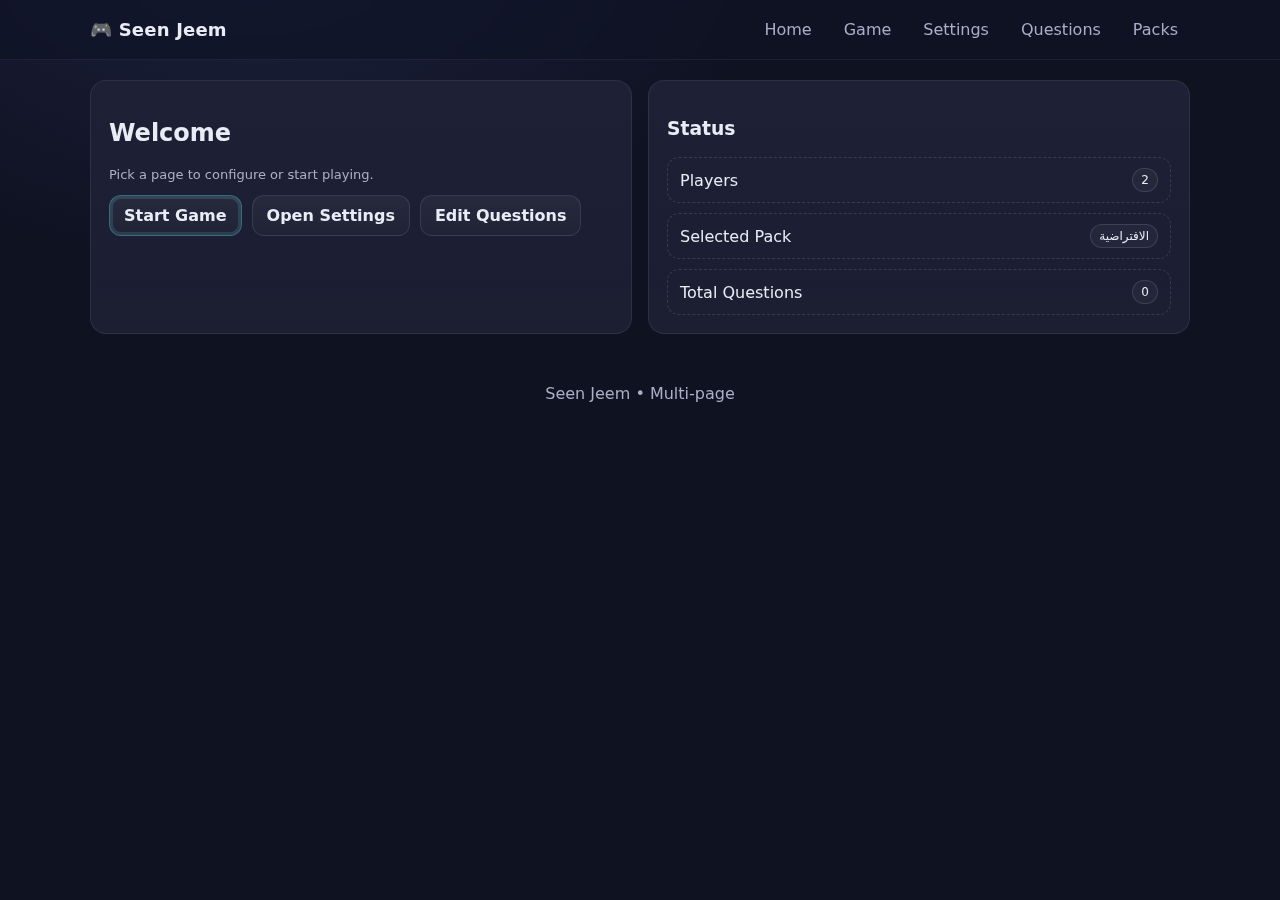
<file: index.html>
<!doctype html><html lang="en">
<head>
  <meta charset="utf-8"><meta name="viewport" content="width=device-width,initial-scale=1">
  <title>Seen Jeem • Home</title>
  <link rel="stylesheet" href="/assets/style.css">
  <script type="module">
    import { activateTab, store, SETTINGS_KEY, QUESTIONS_KEY, ACTIVE_PACK_KEY, PACKS_KEY } from "/assets/app.js";
    window.addEventListener('DOMContentLoaded', ()=>{
      activateTab('/index.html');
      const settings = store.get(SETTINGS_KEY, {});
      const qs = store.get(QUESTIONS_KEY, []);
      const active = store.get(ACTIVE_PACK_KEY, 'default');
      const packs = store.get(PACKS_KEY, []);
      document.getElementById('playersCount').textContent = settings.players ?? 0;
      document.getElementById('totalQuestionsTag').textContent = qs.filter(q=>q.pack===active).length;
      document.getElementById('selectedPackTag').textContent = (packs.find(p=>p.id===active)?.name) || 'Default';
    });
  </script>
</head>
<body>
  <!-- header -->
 <header class="nav">
    <div class="container nav-inner">
      <div class="brand">🎮 Seen Jeem</div>
      <div class="spacer"></div>
      <nav class="tabs" id="tabs">
        <a class="tab" href="index.html">Home</a>
        <a class="tab" href="game.html">Game</a>
        <a class="tab" href="settings.html">Settings</a>
        <a class="tab" href="questions.html">Questions</a>
        <a class="tab" href="packs.html">Packs</a>
      </nav>
    </div>
  </header>

  <main class="container">
    <div class="grid cols-2">
      <div class="card">
        <h2>Welcome</h2>
        <p class="hint">Pick a page to configure or start playing.</p>
        <div class="row" style="margin-top:12px">
          <a class="btn primary" href="/game.html">Start Game</a>
          <a class="btn" href="/settings.html">Open Settings</a>
          <a class="btn" href="/questions.html">Edit Questions</a>
        </div>
      </div>
      <div class="card">
        <h3>Status</h3>
        <div class="list">
          <div class="list-item"><span>Players</span><span class="tag"><span id="playersCount">0</span></span></div>
          <div class="list-item"><span>Selected Pack</span><span class="tag" id="selectedPackTag">Default</span></div>
          <div class="list-item"><span>Total Questions</span><span class="tag" id="totalQuestionsTag">0</span></div>
        </div>
      </div>
    </div>
  </main>

  <footer><span>Seen Jeem • Multi-page</span></footer>
  <script type="module">import "/assets/app.js";</script>
</body></html>
</file>
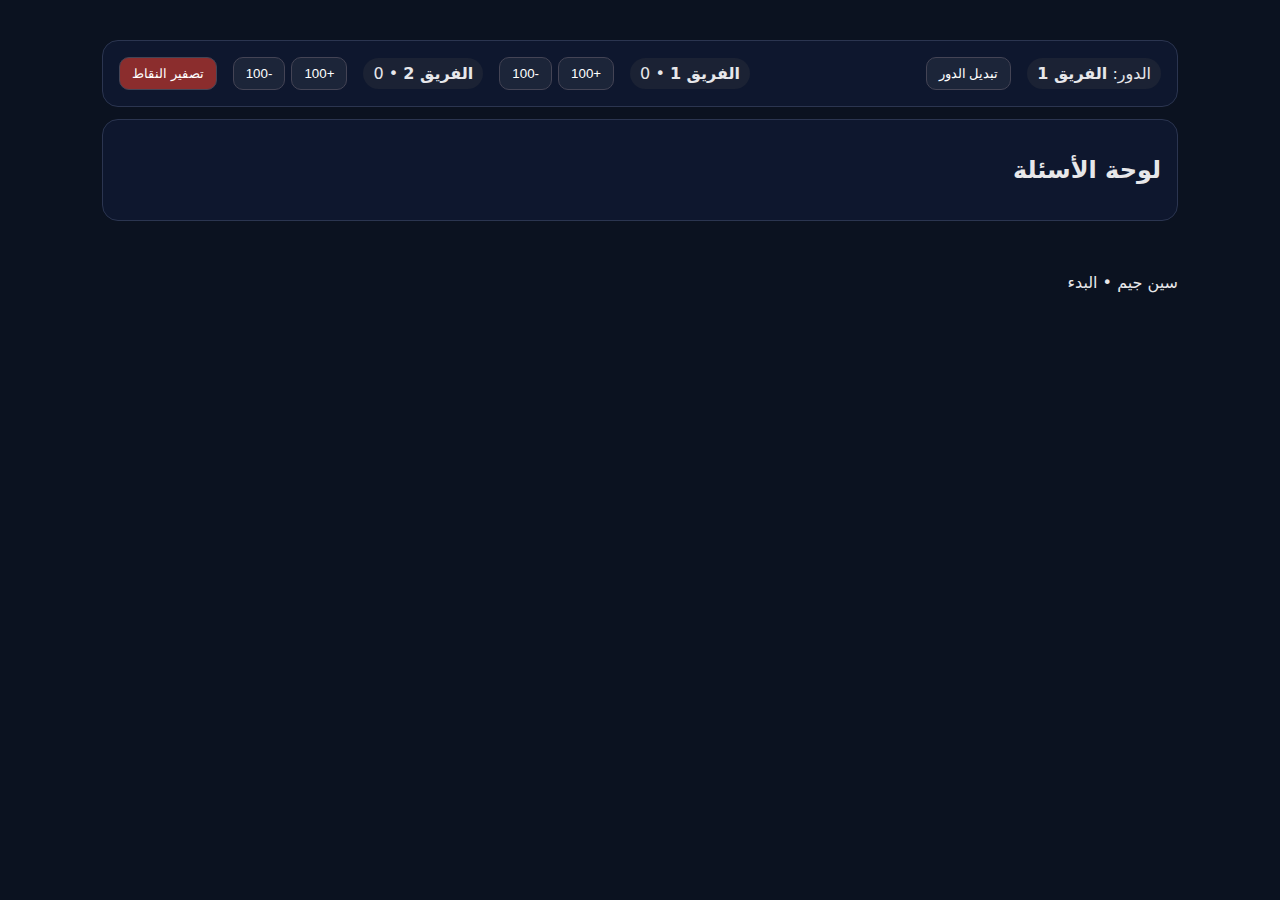
<file: board.html>
<!doctype html><html lang="ar" dir="rtl"><head>
<meta charset="utf-8"><meta name="viewport" content="width=device-width,initial-scale=1">
<title>سين جيم • اللوحة</title>
<style>
:root{--bg:#0b1220;--card:#0e172e;--line:#2b3550;--tile1:#1c243a;--tile2:#0d1424;--text:#e7e7ea;--accent:#6c8cff}
*{box-sizing:border-box}body{margin:0;font-family:system-ui,Segoe UI,Tahoma;direction:rtl;background:var(--bg);color:var(--text)}
.container{max-width:1100px;margin:16px auto;padding:12px}
.row{display:flex;gap:10px;align-items:center} .hint{opacity:.8}
.btn{padding:8px 12px;border-radius:10px;border:1px solid #445;background:#1c2539;color:#fff;cursor:pointer}
.btn.primary{background:#5b7cff} .btn.danger{background:#8b2d2d}
.tag{background:#1b2234;padding:6px 10px;border-radius:999px}
.card{background:var(--card);border:1px solid var(--line);border-radius:16px;padding:16px;margin:12px 0}
.board{display:grid;grid-template-columns:repeat(6,1fr);gap:12px}
.tile{display:grid;place-items:center;min-height:84px;border-radius:16px;background:linear-gradient(180deg,var(--tile1),var(--tile2));border:1px solid var(--line);font-weight:700;cursor:pointer}
.tile.disabled{opacity:.35;cursor:not-allowed}
/* Big category cards */
.catsGrid{display:grid;gap:14px;grid-template-columns:repeat(3,1fr)}
.catCard{background:linear-gradient(180deg,var(--tile1),var(--tile2));border:1px solid var(--line);border-radius:16px;padding:14px;cursor:pointer;min-height:120px;display:flex;flex-direction:column;justify-content:space-between}
.catCard.active{outline:2px solid var(--accent)} .catCard h3{margin:0 0 8px 0;font-size:18px}
.catCard .drop{display:none;margin-top:8px} .catCard.active .drop{display:block} .catCard select{width:100%}
@media(max-width:900px){ .catsGrid{grid-template-columns:repeat(2,1fr)} }
@media(max-width:640px){ .catsGrid{grid-template-columns:1fr} }
.backdrop{position:fixed;inset:0;background:rgba(0,0,0,.6);display:none;place-items:center;z-index:999}
.modal{background:var(--card);border:1px solid var(--line);border-radius:18px;padding:16px;max-width:980px;width:92vw}
.input{background:#0d1424;color:var(--text);border:1px solid #28324a;border-radius:10px;padding:8px 10px}
.thumb-img{max-height:22vh;max-width:100%;object-fit:contain;border-radius:12px;border:1px solid #e2e8f0;cursor:zoom-in;margin-top:8px}
</style>
</head><body>
<main class="container">
  <div class="card">
    <div class="row" style="justify-content:space-between;align-items:center;flex-wrap:wrap">
      <div class="row" style="gap:16px">
        <span class="tag">الدور: <b id="turn">—</b></span>
        <button class="btn" id="swapTurn" type="button">تبديل الدور</button>
      </div>
      <div class="row" style="gap:16px;flex-wrap:wrap">
        <span class="tag"><b id="nameA">الفريق 1</b> • <span id="scoreA">0</span></span>
        <div class="row" style="gap:6px"><button class="btn" id="addA" type="button">+100</button><button class="btn" id="subA" type="button">-100</button></div>
        <span class="tag"><b id="nameB">الفريق 2</b> • <span id="scoreB">0</span></span>
        <div class="row" style="gap:6px"><button class="btn" id="addB" type="button">+100</button><button class="btn" id="subB" type="button">-100</button></div>
        <button class="btn danger" id="resetScore" type="button">تصفير النقاط</button>
      </div>
    </div>
  </div>

  <div id="play" style="display:block">
    <div class="card">
      <h2>لوحة الأسئلة</h2>
      <div id="board"></div>
    </div>
  </div>
</main>

<!-- Reuse the exact Question Modal + Image Viewer + footer from original -->

<div class="backdrop" id="modal" style="display:none">
  <div class="modal">
    <div class="row" style="justify-content:space-between">
      <h3 style="margin:0"><span id="mTitle">—</span><span id="mStage"></span></h3>
      <button class="btn" id="closeM" type="button">إغلاق ✕</button>
    </div>
    <div class="row" style="justify-content:space-between;margin:6px 0;flex-wrap:wrap">
      <div class="row">
        <span class="tag" id="timer">00:60</span>
        <button class="btn" id="startTimer" type="button">بدء</button>
        <button class="btn" id="pauseTimer" type="button">إيقاف</button>
        <button class="btn" id="resetTimer" type="button">إعادة</button>
        <button class="btn" id="switchTurnTop" type="button">تبديل الدور (10ث)</button>
      </div>
      <span class="tag" id="imgTag" style="display:none">📷 يوجد صورة</span>
    </div>
    <div style="margin-top:6px;font-weight:800" id="mQ">—</div>
    <img id="mImg" class="thumb-img" style="display:none" />
    <div class="hint" style="margin-top:8px"><b>الإجابة:</b> <span id="mA" style="display:none"></span></div>
    <div class="row" style="justify-content:center;margin-top:8px">
      <button class="btn" id="showA" type="button">إظهار/إخفاء الإجابة</button>
      <button class="btn" id="openImg" type="button" style="margin-inline-start:8px">عرض الصورة في نافذة</button>
    </div>

    <div class="row" style="justify-content:space-between;margin-top:8px;flex-wrap:wrap">
      <span class="tag">وسائل مساعدة (مرة واحدة لكل فريق):</span>
      <div class="row">
        <button class="btn" id="stealBtn" type="button">سرقة السؤال (الفريق الآخر)</button>
        <button class="btn" id="twoTries" type="button">إجابتان</button>
        <button class="btn" id="doublePts" type="button">×2 النقاط</button>
        <button class="btn" id="plus20" type="button">+20ث</button>
      </div>
    </div>

    <div class="row" style="justify-content:space-between;margin-top:10px;flex-wrap:wrap">
      <span class="tag">تحديد الفائز بالسؤال:</span>
      <div class="row">
        <button class="btn primary" id="winCur" type="button">الفائز: الفريق الحالي</button>
        <button class="btn" id="winOth" type="button">الفائز: الفريق الآخر</button>
        <button class="btn danger" id="winNone" type="button">لا أحد</button>
      </div>
    </div>
  </div>
</div>

<!-- Image Viewer -->
<div class="backdrop" id="imgViewer" style="display:none">
  <div class="modal">
    <div class="row" style="justify-content:space-between"><h3>عرض الصورة</h3><button class="btn" id="closeImg" type="button">إغلاق ✕</button></div>
    <div style="display:grid;place-items:center"><img id="viewerImg" style="max-width:100%;max-height:80vh;object-fit:contain;border-radius:12px;border:1px solid #e2e8f0"/></div>
  </div>
</div>

<footer class="container"><span>سين جيم • البدء</span></footer>

<script>

// ---- storage & schema (no external files) -----
const K={ SETTINGS:"sj:settings", PACKS:"sj:packs", QUESTIONS:"sj:questions", SELECTED_CATS:"sj:selectedCats", SELECTED_PACKS:"sj:selectedPacks", TEAMS:"sj:teamNames", SCORE:"sj:scores" };
const store={ get:(k,f)=>{ try{return JSON.parse(localStorage.getItem(k))??f}catch{return f}}, set:(k,v)=>localStorage.setItem(k,JSON.stringify(v)) };
function defaults(){
  if(!store.get(K.SETTINGS,null)) store.set(K.SETTINGS,{roundTime:60, stealTime:10});
  if(!store.get(K.PACKS,null)) store.set(K.PACKS,[]);
  if(!store.get(K.QUESTIONS,null)) store.set(K.QUESTIONS,[]);
  if(!store.get(K.SELECTED_CATS,null)) store.set(K.SELECTED_CATS,[]);
  if(!store.get(K.SELECTED_PACKS,null)) store.set(K.SELECTED_PACKS,{});
  if(!store.get(K.TEAMS,null)) store.set(K.TEAMS,{teamA:"الفريق 1", teamB:"الفريق 2"});
  if(!store.get(K.SCORE,null)) store.set(K.SCORE,{A:0,B:0,turn:"A",used:{A:{two:false,double:false,plus20:false,steal:false},B:{two:false,double:false,plus20:false,steal:false}}});
}
defaults();

// ---- NEW: preload shared packs from /assets/packs/packs.json if local empty -----
function normalizeQ(q){ return { id:q.id||("q_"+Math.random().toString(36).slice(2)), pack:q.pack||"default", category:q.category||"غير مصنفة", level:Number(q.level||100), q:String(q.q||"").trim(), a:String(q.a||"").trim(), img:q.img||null }; }
async function preloadShared(){
  const hasPacks = Array.isArray(store.get(K.PACKS,null)) && store.get(K.PACKS,[]).length>0;
  const hasQs    = Array.isArray(store.get(K.QUESTIONS,null)) && store.get(K.QUESTIONS,[]).length>0;
  if (hasPacks && hasQs) return;
  try{
    const res = await fetch('/assets/packs/packs.json', { cache: 'no-store' });
    if (!res.ok) return;
    const data = await res.json();
    const packs = Array.isArray(data?.packs) ? data.packs.map(p=>({id:p.id||("pack-"+Math.random().toString(36).slice(2,6)), name:p.name||"بدون اسم", category:p.category||p.cat||"غير مصنفة"})) : [];
    const questions = Array.isArray(data?.questions) ? data.questions.map(normalizeQ) : [];
    if (packs.length) store.set(K.PACKS, packs);
    if (questions.length) store.set(K.QUESTIONS, questions);
  }catch(_e){ /* ignore */ }
}
window.__sharedLoad = preloadShared();

const listPacks=()=>store.get(K.PACKS,[]);
const listQuestions=()=>store.get(K.QUESTIONS,[]);
const packsByCategory=(c)=>listPacks().filter(p=>(p.category||"غير مصنفة")===c);
const listCategories=()=>{ const p=Array.from(new Set(listPacks().map(p=>p.category||"غير مصنفة"))); return p.length?p:Array.from(new Set(listQuestions().map(q=>q.category||"غير مصنفة"))); };
const getSelectedCategories=()=>store.get(K.SELECTED_CATS,[]);
const setSelectedCategories=(v)=>store.set(K.SELECTED_CATS,v||[]);
const getSelectedPacks=()=>store.get(K.SELECTED_PACKS,{});
const setSelectedPacks=(m)=>store.set(K.SELECTED_PACKS,m||{});
const getScores=()=>store.get(K.SCORE,{A:0,B:0,turn:"A",used:{A:{two:false,double:false,plus20:false,steal:false},B:{two:false,double:false,plus20:false,steal:false}}});
const setScores=(s)=>store.set(K.SCORE,s);
const getTeamNames=()=>store.get(K.TEAMS,{teamA:"الفريق 1", teamB:"الفريق 2"});

// ---- page logic -----
let selectedCats=[]; let selectedPacks=getSelectedPacks(); let boardQuestions={};

function renderScore(){ const n=getTeamNames(); const s=getScores(); document.getElementById("nameA").textContent=n.teamA; document.getElementById("nameB").textContent=n.teamB; document.getElementById("scoreA").textContent=s.A; document.getElementById("scoreB").textContent=s.B; document.getElementById("turn").textContent=(s.turn==="A"?n.teamA:n.teamB); _bindScoreAdjust(); }
function addPoints(team,pts){ const s=getScores(); s[team]+=pts; if(s[team]<0)s[team]=0; setScores(s); renderScore(); }
function switchTurn(){ const s=getScores(); s.turn=(s.turn==="A"?"B":"A"); setScores(s); renderScore(); }
function _bindScoreAdjust(){ ["addA","subA","addB","subB"].forEach(id=>{ const el=document.getElementById(id); if(!el._bound){ el._bound=true; } }); document.getElementById("addA").onclick=()=>addPoints("A",100); document.getElementById("subA").onclick=()=>addPoints("A",-100); document.getElementById("addB").onclick=()=>addPoints("B",100); document.getElementById("subB").onclick=()=>addPoints("B",-100); }



// --- Board-only functions (unchanged from original) ---
function buildBoard(){ const qs=listQuestions(); boardQuestions={}; selectedCats.forEach(cat=> boardQuestions[cat]={100:[],200:[],300:[],400:[]}); [100,200,300,400].forEach(level=>{ selectedCats.forEach(cat=>{ const chosen=(selectedPacks||{})[cat]||""; const bucket=qs.filter(q=> q.category===cat && Number(q.level)===level && (!chosen || q.pack===chosen)); boardQuestions[cat][level]=bucket.slice(); }); }); }
function renderBoard(){ const board=document.getElementById("board"); board.innerHTML=""; const head=document.createElement("div"); head.style.display="grid"; head.style.gridTemplateColumns="repeat(6,1fr)"; head.style.gap="12px"; selectedCats.forEach(cat=>{ const h=document.createElement("div"); h.className="tile"; h.style.minHeight="60px"; h.textContent=cat; head.appendChild(h); }); board.appendChild(head); const levels=[100,100,200,200,300,300,400]; levels.forEach(level=>{ const row=document.createElement("div"); row.className="board"; selectedCats.forEach(cat=>{ const pool=boardQuestions[cat][level]||[]; let q=null; if(pool.length){ q=pool.splice(Math.floor(Math.random()*pool.length),1)[0]; } const t=document.createElement("div"); t.className="tile"; t.textContent=level; if(!q) t.classList.add("disabled"); else t.onclick=()=>openModal(q,cat,level,t); row.appendChild(t); }); board.appendChild(row); }); }

// Modal + lifelines
let timer=null, timeLeft=60, stage="regular"; let lifeline={double:false,two:false};
function updT(){ document.getElementById("timer").textContent=String(Math.floor(timeLeft/60)).padStart(2,"0")+":"+String(timeLeft%60).padStart(2,"0"); }
function startT(){ stopT(); timer=setInterval(()=>{ if(timeLeft<=0){ stopT(); onTimeUp(); } else { timeLeft--; updT(); } },1000); }
function stopT(){ if(timer){ clearInterval(timer); timer=null; } }
function onTimeUp(){ if(stage==="regular") toSteal(); }
function toSteal(){ if(stage==="steal") return; const names=getTeamNames(); const s=getScores(); stage="steal"; s.turn=(s.turn==="A"?"B":"A"); setScores(s); renderScore(); timeLeft=10; updT(); document.getElementById("mStage").textContent=" — السرقة"; refreshLifelineRow(); }
function plus20(){ timeLeft+=20; updT(); }
function refreshLifelineRow(){ const s=getScores(); const cur=s.turn; const oth=(cur==="A"?"B":"A"); const used=s.used; document.getElementById("twoTries").disabled=!!used[cur].two; document.getElementById("doublePts").disabled=!!used[cur].double; document.getElementById("plus20").disabled=!!used[cur].plus20; document.getElementById("stealBtn").disabled=!!used[oth].steal || stage==="steal"; }
function openModal(q,cat,level,tile){ const names=getTeamNames(); const s=getScores(); const m=document.getElementById("modal"); m.style.display="grid"; stage="regular"; lifeline={double:false,two:false}; timeLeft=60; updT(); document.getElementById("mTitle").textContent=cat+" • "+level; document.getElementById("mStage").textContent=" — الدور: "+(s.turn==="A"?names.teamA:names.teamB); document.getElementById("mQ").textContent=q.q||"—"; document.getElementById("mA").textContent=q.a||""; document.getElementById("mA").style.display="none"; const img=document.getElementById("mImg"); const imgBtn=document.getElementById("openImg"); const imgTag=document.getElementById("imgTag"); const vwrap=document.getElementById("imgViewer"); const vimg=document.getElementById("viewerImg"); if(q.img&&String(q.img).length>3){ img.src=q.img; img.style.display="block"; imgTag.style.display="inline-flex"; imgBtn.style.display="inline-block"; img.onclick=()=>{ vimg.src=q.img; vwrap.style.display="grid"; }; imgBtn.onclick=()=>{ vimg.src=q.img; vwrap.style.display="grid"; }; }else{ img.removeAttribute("src"); img.style.display="none"; imgTag.style.display="none"; imgBtn.style.display="none"; } document.getElementById("closeImg").onclick=()=>{ document.getElementById("imgViewer").style.display="none"; }; document.getElementById("showA").onclick=()=>{ const el=document.getElementById("mA"); el.style.display=(el.style.display==="none"?"block":"none"); }; document.getElementById("startTimer").onclick=startT; document.getElementById("pauseTimer").onclick=stopT; document.getElementById("resetTimer").onclick=()=>{ stopT(); timeLeft=(stage==="steal"?10:60); updT(); }; document.getElementById("switchTurnTop").onclick=toSteal; document.getElementById("plus20").onclick=()=>{ const s=getScores(); const cur=s.turn; if(s.used[cur].plus20) return; plus20(); s.used[cur].plus20=true; setScores(s); refreshLifelineRow(); }; document.getElementById("doublePts").onclick=()=>{ const s=getScores(); const cur=s.turn; if(s.used[cur].double) return; lifeline.double=true; s.used[cur].double=true; setScores(s); document.getElementById("doublePts").classList.add("primary"); refreshLifelineRow(); }; document.getElementById("twoTries").onclick=()=>{ const s=getScores(); const cur=s.turn; if(s.used[cur].two) return; lifeline.two=true; s.used[cur].two=true; setScores(s); document.getElementById("twoTries").classList.add("primary"); refreshLifelineRow(); }; document.getElementById("stealBtn").onclick=()=>{ const s=getScores(); const oth=(s.turn==="A"?"B":"A"); if(s.used[oth].steal||stage==="steal") return; s.used[oth].steal=true; s.turn=oth; setScores(s); renderScore(); stage="regular"; document.getElementById("mStage").textContent=" — الدور: "+(oth==="A"?names.teamA:names.teamB)+" (سرقة)"; refreshLifelineRow(); }; document.getElementById("closeM").onclick=()=>{ stopT(); m.style.display="none"; }; const award=(team)=>{ const pts=lifeline.double? level*2 : level; addPoints(team,pts); switchTurn(); stopT(); m.style.display="none"; }; document.getElementById("winCur").onclick=()=>award(getScores().turn); document.getElementById("winOth").onclick=()=>award(getScores().turn==="A"?"B":"A"); document.getElementById("winNone").onclick=()=>{ switchTurn(); stopT(); m.style.display="none"; }; tile.classList.add("disabled"); tile.onclick=null; refreshLifelineRow(); startT(); }

window.addEventListener("DOMContentLoaded",()=>{
  // ensure shared data loaded before we build UI
  (window.__sharedLoad||Promise.resolve()).then(()=>{
    renderScore();
    renderSetup();
    document.getElementById("startBtn").onclick=(e)=>{ try{ e?.preventDefault(); buildBoard(); renderBoard(); document.getElementById("setup").style.display="none"; document.getElementById("play").style.display="block"; }catch(err){ console.error("Start error",err); alert("حدث خطأ أثناء بدء اللعبة. تأكد من وجود أسئلة للفئات المختارة."); } };
    document.getElementById("swapTurn").onclick=switchTurn;
    document.getElementById("resetScore").onclick=()=>{ setScores({A:0,B:0,turn:"A",used:{A:{two:false,double:false,plus20:false,steal:false},B:{two:false,double:false,plus20:false,steal:false}}}); renderScore(); };
  });
});


// Minimal DOMContentLoaded for board page
window.addEventListener("DOMContentLoaded",()=>{ 
  (window.__sharedLoad||Promise.resolve()).then(()=>{ 
    renderScore();
    buildBoard();
    renderBoard();
    const st = document.getElementById("swapTurn"); if (st) st.onclick=switchTurn;
    const rs = document.getElementById("resetScore"); if (rs) rs.onclick=()=>{ setScores({A:0,B:0,turn:"A", used:{A:{two:false,double:false,plus20:false,steal:false},B:{two:false,double:false,plus20:false,steal:false}}}); renderScore(); };
  });
});
</script>
</body></html>
</file>
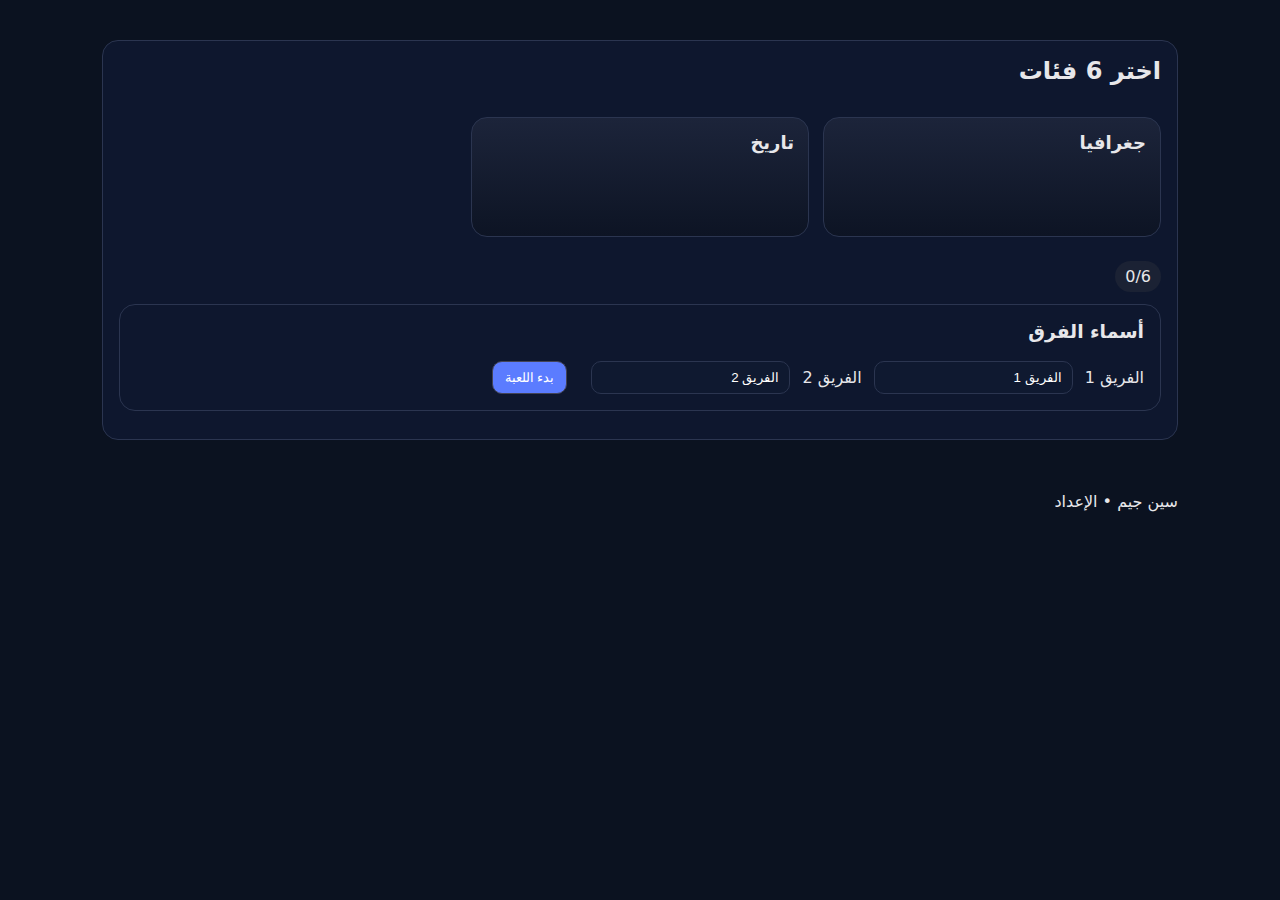
<file: game-setup.html>
<!doctype html><html lang="ar" dir="rtl"><head>
<meta charset="utf-8"><meta name="viewport" content="width=device-width,initial-scale=1">
<title>سين جيم • الإعداد</title>
<style>
:root{--bg:#0b1220;--card:#0e172e;--line:#2b3550;--tile1:#1c243a;--tile2:#0d1424;--text:#e7e7ea;--accent:#6c8cff}
*{box-sizing:border-box}body{margin:0;font-family:system-ui,Segoe UI,Tahoma;direction:rtl;background:var(--bg);color:var(--text)}
.container{max-width:1100px;margin:16px auto;padding:12px}
.row{display:flex;gap:10px;align-items:center} .hint{opacity:.8}
.btn{padding:8px 12px;border-radius:10px;border:1px solid #445;background:#1c2539;color:#fff;cursor:pointer}
.btn.primary{background:#5b7cff} .btn.danger{background:#8b2d2d}
.tag{background:#1b2234;padding:6px 10px;border-radius:999px}
.card{background:var(--card);border:1px solid var(--line);border-radius:16px;padding:16px;margin:12px 0}
.board{display:grid;grid-template-columns:repeat(6,1fr);gap:12px}
.tile{display:grid;place-items:center;min-height:84px;border-radius:16px;background:linear-gradient(180deg,var(--tile1),var(--tile2));border:1px solid var(--line);font-weight:700;cursor:pointer}
.tile.disabled{opacity:.35;cursor:not-allowed}
/* Big category cards */
.catsGrid{display:grid;gap:14px;grid-template-columns:repeat(3,1fr)}
.catCard{background:linear-gradient(180deg,var(--tile1),var(--tile2));border:1px solid var(--line);border-radius:16px;padding:14px;cursor:pointer;min-height:120px;display:flex;flex-direction:column;justify-content:space-between}
.catCard.active{outline:2px solid var(--accent)} .catCard h3{margin:0 0 8px 0;font-size:18px}
.catCard .drop{display:none;margin-top:8px} .catCard.active .drop{display:block} .catCard select{width:100%}
@media(max-width:900px){ .catsGrid{grid-template-columns:repeat(2,1fr)} }
@media(max-width:640px){ .catsGrid{grid-template-columns:1fr} }
.backdrop{position:fixed;inset:0;background:rgba(0,0,0,.6);display:none;place-items:center;z-index:999}
.modal{background:var(--card);border:1px solid var(--line);border-radius:18px;padding:16px;max-width:980px;width:92vw}
.input{background:#0d1424;color:var(--text);border:1px solid #28324a;border-radius:10px;padding:8px 10px}
.thumb-img{max-height:22vh;max-width:100%;object-fit:contain;border-radius:12px;border:1px solid #e2e8f0;cursor:zoom-in;margin-top:8px}
</style>
</head><body>
<main class="container">
  <div id="setup" class="card">
    <h2 style="margin-top:0">اختر 6 فئات</h2>
    <div id="catsGrid" class="catsGrid"></div>
    <div class="row" style="justify-content:space-between;margin-top:12px">
  <span class="tag" id="selCount">0/6</span>
</div>
<div class="card" style="margin-top:12px">
  <h3 style="margin-top:0">أسماء الفرق</h3>
  <div class="row" style="gap:12px; flex-wrap:wrap">
    <label>الفريق 1</label>
    <input id="teamAInput" type="text" placeholder="الفريق 1" style="padding:8px 10px;border-radius:10px;border:1px solid var(--line);background:#0f1930;color:#fff;">
    <label>الفريق 2</label>
    <input id="teamBInput" type="text" placeholder="الفريق 2" style="padding:8px 10px;border-radius:10px;border:1px solid var(--line);background:#0f1930;color:#fff;">
    <div class="spacer"></div>
    <button class="btn primary" id="startBtn" type="button" disabled>بدء اللعبة</button>
  </div>
</div>
    <div class="hint" id="noData" style="display:none">لا توجد أسئلة بعد — استورد من صفحة الحِزم.</div>
  </div>
</main>

<footer class="container"><span>سين جيم • الإعداد</span></footer>

<script>
// ---- storage keys ----
const K = {
  SETTINGS: "sj:settings",
  PACKS: "sj:packs",
  QUESTIONS: "sj:questions",
  SELECTED_CATS: "sj:selectedCats",
  SELECTED_PACKS: "sj:selectedPacks",
  TEAMS: "sj:teamNames",
  SCORE: "sj:scores"
};

// ---- tiny store ----
const store = {
  get(k, f){ try { return JSON.parse(localStorage.getItem(k)) ?? f; } catch { return f; } },
  set(k, v){ localStorage.setItem(k, JSON.stringify(v)); }
};

// ---- defaults ----
(function defaults(){
  if(!store.get(K.SETTINGS,null)) store.set(K.SETTINGS,{ roundTime:60, stealTime:10 });
  if(!store.get(K.PACKS,null)) store.set(K.PACKS,[]);
  if(!store.get(K.QUESTIONS,null)) store.set(K.QUESTIONS,[]);
  if(!store.get(K.SELECTED_CATS,null)) store.set(K.SELECTED_CATS,[]);
  if(!store.get(K.SELECTED_PACKS,null)) store.set(K.SELECTED_PACKS,{});
  if(!store.get(K.TEAMS,null)) store.set(K.TEAMS,{ teamA:"الفريق 1", teamB:"الفريق 2" });
  if(!store.get(K.SCORE,null)) store.set(K.SCORE,{ A:0, B:0, turn:"A", used:{ A:{two:false,double:false,plus20:false,steal:false}, B:{two:false,double:false,plus20:false,steal:false} } });
})();

// ---- preload shared packs/questions if empty ----
function normalizeQ(q){ return { id:q.id||("q_"+Math.random().toString(36).slice(2)), category:q.category||q.cat||"غير مصنفة", pack:q.pack||q.pid||null, level:Number(q.level||q.value||100), q:String(q.q||"").trim(), a:String(q.a||"").trim(), img:q.img||null }; }
async function ensureSharedLoaded(){
  const hasPacks = Array.isArray(store.get(K.PACKS,null)) && store.get(K.PACKS,[]).length>0;
  const hasQs    = Array.isArray(store.get(K.QUESTIONS,null)) && store.get(K.QUESTIONS,[]).length>0;
  if (hasPacks && hasQs) return;
  try{
    const res = await fetch('/assets/packs/packs.json', { cache:'no-store' });
    if(!res.ok) return;
    const data = await res.json();
    const packs = Array.isArray(data?.packs) ? data.packs.map(p=>({ id:p.id||("pack_"+Math.random().toString(36).slice(2)), name:p.name||"بدون اسم", category:p.category||p.cat||"غير مصنفة" })) : [];
    const questions = Array.isArray(data?.questions) ? data.questions.map(normalizeQ) : [];
    if (packs.length) store.set(K.PACKS, packs);
    if (questions.length) store.set(K.QUESTIONS, questions);
  }catch(_e){ /* ignore */ }
}

// ---- helpers ----
const listPacks     = () => store.get(K.PACKS, []);
const listQuestions = () => store.get(K.QUESTIONS, []);
const listCategories = () => {
  const fromPacks = Array.from(new Set(listPacks().map(p => (p.category||"غير مصنفة"))));
  if (fromPacks.length) return fromPacks;
  return Array.from(new Set(listQuestions().map(q => (q.category||"غير مصنفة"))));
};
const packsByCategory = (c) => listPacks().filter(p => (p.category||"غير مصنفة") === c);

const getSelectedCategories = () => store.get(K.SELECTED_CATS, []);
const setSelectedCategories = (v) => store.set(K.SELECTED_CATS, v||[]);

const getSelectedPacks = () => store.get(K.SELECTED_PACKS, {});
const setSelectedPacks = (m) => store.set(K.SELECTED_PACKS, m||{});

const getTeamNames = () => store.get(K.TEAMS, {teamA:"الفريق 1", teamB:"الفريق 2"});
const setTeamNames = (n) => store.set(K.TEAMS, { teamA: (n.teamA||"الفريق 1"), teamB: (n.teamB||"الفريق 2") });

// ---- page state ----
let selectedCats = getSelectedCategories();
let selectedPacks = getSelectedPacks();

// ---- render setup grid ----
function renderSetup(){
  const cats = listCategories();
  const grid = document.getElementById('catsGrid');
  grid.innerHTML = '';
  if (!cats.length){
    document.getElementById('noData').style.display = 'block';
    return;
  }
  document.getElementById('noData').style.display = 'none';

  const packs = listPacks();
  cats.forEach(cat => {
    const card = document.createElement('div');
    card.className = 'catCard card';
    if (selectedCats.includes(cat)) card.classList.add('active');

    const h = document.createElement('h3');
    h.textContent = cat;
    card.appendChild(h);

    const drop = document.createElement('div');
    drop.className = 'drop';

    const label = document.createElement('label');
    label.textContent = 'اختر الحزمة لهذه الفئة:';
    drop.appendChild(label);

    const select = document.createElement('select');
    const options = packsByCategory(cat);
    const counts = Object.create(null);
    listQuestions().forEach(q => { if((q.category||"غير مصنفة")===cat){ counts[q.pack] = (counts[q.pack]||0)+1; } });
    options.forEach(p => {
      const o = document.createElement('option');
      o.value = p.id;
      o.textContent = `حزمة: ${p.name} (عدد: ${counts[p.id]||0})`;
      select.appendChild(o);
    });
    select.value = (selectedPacks||{})[cat] || (options[0]?.id || '');
    select.onchange = () => { selectedPacks[cat] = select.value || ''; setSelectedPacks(selectedPacks); };

    drop.appendChild(select);
    card.appendChild(drop);

    card.onclick = (e) => {
      if (e.target === select) return;
      if (selectedCats.includes(cat)) {
        selectedCats = selectedCats.filter(c => c !== cat);
        card.classList.remove('active');
      } else {
        if (selectedCats.length >= 6) return;
        selectedCats.push(cat);
        card.classList.add('active');
        if (!selectedPacks[cat] && select.value) { selectedPacks[cat] = select.value; setSelectedPacks(selectedPacks); }
      }
      setSelectedCategories(selectedCats);
      document.getElementById('selCount').textContent = `${selectedCats.length}/6`;
      document.getElementById('startBtn').disabled = (selectedCats.length !== 6);
    };

    grid.appendChild(card);
  });

  document.getElementById('selCount').textContent = `${selectedCats.length||0}/6`;
  document.getElementById('startBtn').disabled = (selectedCats.length !== 6);
}

// ---- boot ----
window.addEventListener('DOMContentLoaded', async () => {
  await ensureSharedLoaded();
  // Prefill and bind team names
  const n = getTeamNames();
  const a = document.getElementById('teamAInput');
  const b = document.getElementById('teamBInput');
  if (a) a.value = n.teamA || 'الفريق 1';
  if (b) b.value = n.teamB || 'الفريق 2';
  if (a) a.addEventListener('input', () => setTeamNames({ teamA: a.value, teamB: (document.getElementById('teamBInput')||{}).value || '' }));
  if (b) b.addEventListener('input', () => setTeamNames({ teamA: (document.getElementById('teamAInput')||{}).value || '', teamB: b.value }));

  renderSetup();

  const start = document.getElementById('startBtn');
  if (start) start.onclick = (e) => {
    try { e.preventDefault(); } catch {}
    if (!selectedCats || selectedCats.length !== 6) return;
    window.location.href = '/board.html';
  };
});
</script>
</body></html>
</file>
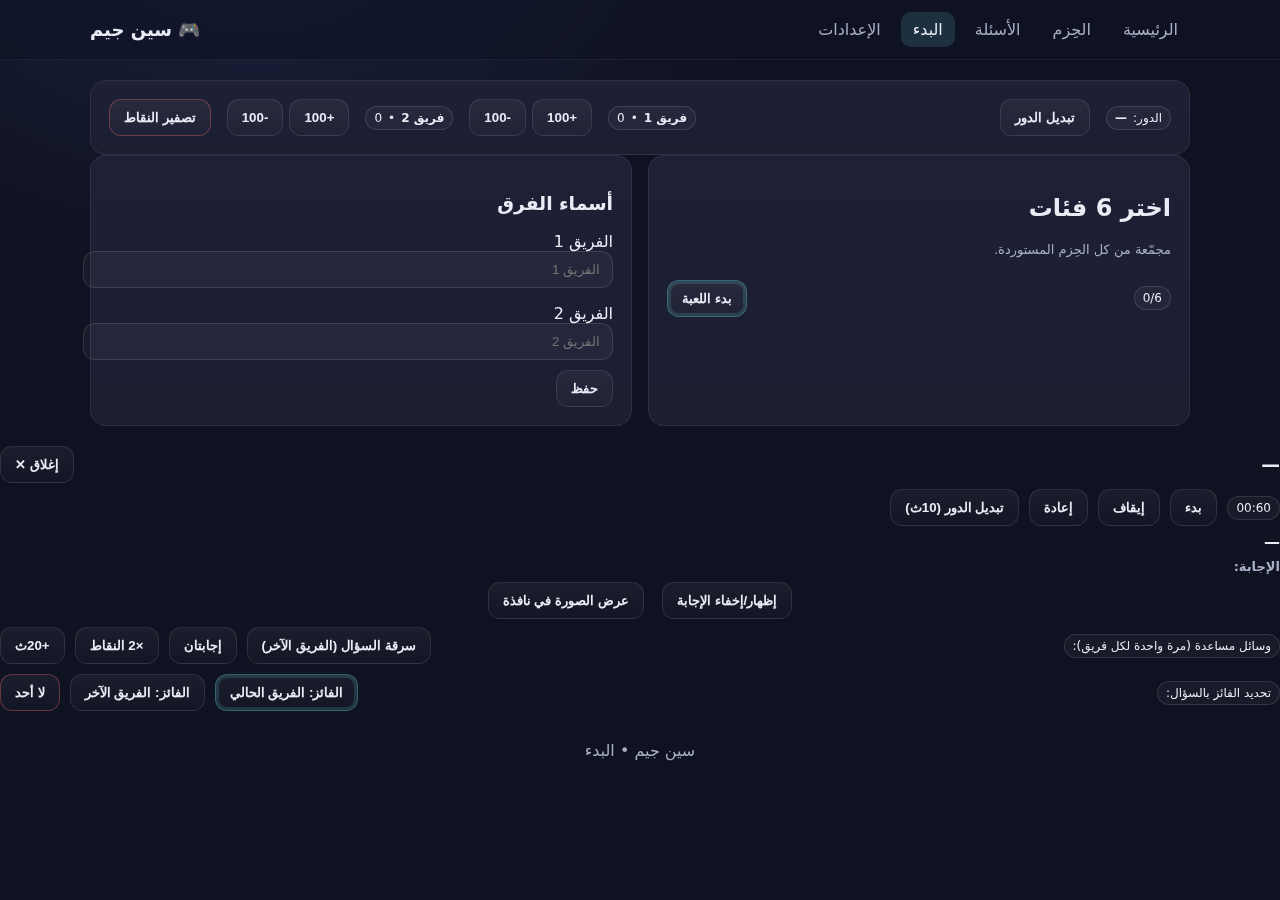
<file: game.html>
<!doctype html><html lang="ar" dir="rtl"><head>
<meta charset="utf-8"><meta name="viewport" content="width=device-width,initial-scale=1">
<title>سين جيم • البدء</title><link rel="stylesheet" href="/assets/style.css">
<style>.catSel{display:grid;grid-template-columns:repeat(auto-fill,minmax(150px,1fr));gap:12px}.cat{border:1px solid rgba(255,255,255,.14);border-radius:16px;padding:12px;text-align:center;cursor:pointer;background:rgba(255,255,255,.05)}.cat.active{box-shadow:0 0 0 3px rgba(110,231,243,.35) inset}</style>
<script type="module">
  import { listQuestions, getSelectedCategories, setSelectedCategories, getTeamNames, setTeamNames, getScores, setScores } from "/assets/app.js";

  let selectedCats=[]; let boardQuestions={};

  function renderScore(){
    const names=getTeamNames(); const s=getScores();
    document.getElementById('nameA').textContent=names.teamA; document.getElementById('nameB').textContent=names.teamB;
    document.getElementById('scoreA').textContent=s.A; document.getElementById('scoreB').textContent=s.B;
    document.getElementById('turn').textContent=(s.turn==='A'?names.teamA:names.teamB);
  }
  function addPoints(team, pts){ const s=getScores(); s[team]+=pts; setScores(s); renderScore(); }
  function switchTurn(){ const s=getScores(); s.turn=(s.turn==='A'?'B':'A'); setScores(s); renderScore(); }

  function allCategories(){ return Array.from(new Set(listQuestions().map(q=>q.category).filter(Boolean))); }
  function renderSetup(){ const all=allCategories(); const wrap=document.getElementById('cats'); wrap.innerHTML=''; const saved=getSelectedCategories().filter(c=>all.includes(c)); selectedCats=saved.length?saved.slice(0,6):all.slice(0,6); all.forEach(c=>{ const el=document.createElement('div'); el.className='cat'+(selectedCats.includes(c)?' active':''); el.textContent=c; el.onclick=()=>{ if(selectedCats.includes(c)) selectedCats=selectedCats.filter(x=>x!==c); else if(selectedCats.length<6) selectedCats.push(c); setSelectedCategories(selectedCats); renderSetup(); }; wrap.appendChild(el); }); document.getElementById('selCount').textContent=(selectedCats?.length||0)+'/6'; document.getElementById('startBtn').disabled=(selectedCats.length!==6); document.getElementById('noData').style.display=all.length?'none':'block'; }
  function pickRandom(arr){ return arr[Math.floor(Math.random()*arr.length)]; }
  function buildBoard(){ const qs=listQuestions(); boardQuestions={}; selectedCats.forEach(cat=> boardQuestions[cat]={100:null,200:null,300:null,400:null,500:null}); [100,200,300,400,500].forEach(level=>{ selectedCats.forEach(cat=>{ const bucket=qs.filter(q=>q.category===cat && Number(q.level)===level); if(bucket.length) boardQuestions[cat][level]=pickRandom(bucket); }); }); }
  function renderBoard(){ const board=document.getElementById('board'); board.innerHTML=''; const head=document.createElement('div'); head.style.display='grid'; head.style.gridTemplateColumns='repeat(6,1fr)'; head.style.gap='12px'; selectedCats.forEach(cat=>{ const h=document.createElement('div'); h.className='tile'; h.style.minHeight='60px'; h.textContent=cat; head.appendChild(h); }); board.appendChild(head); [100,200,300,400,500].forEach(level=>{ const row=document.createElement('div'); row.className='board'; selectedCats.forEach(cat=>{ const q=boardQuestions[cat]?.[level]||null; const t=document.createElement('div'); t.className='tile'; t.textContent=level; if(!q) t.classList.add('disabled'); else t.onclick=()=> openModal(q,cat,level,t); row.appendChild(t); }); board.appendChild(row); }); }

  // Modal & timer
  let timer=null, timeLeft=60, stage='regular'; // regular or steal
  let lifeline={ double:false, two:false };

  function updT(){ document.getElementById('timer').textContent=String(Math.floor(timeLeft/60)).padStart(2,'0')+':'+String(timeLeft%60).padStart(2,'0'); }
  function startT(){ stopT(); timer=setInterval(()=>{ if(timeLeft<=0){ stopT(); onTimeUp(); } else { timeLeft--; updT(); } },1000); }
  function stopT(){ if(timer){ clearInterval(timer); timer=null; } }
  function onTimeUp(){ if(stage==='regular') toSteal(); }
  function toSteal(){ if(stage==='steal') return; const names=getTeamNames(); const s=getScores(); stage='steal'; s.turn=(s.turn==='A'?'B':'A'); setScores(s); renderScore(); timeLeft=10; updT(); document.getElementById('mStage').textContent=' — السرقة: '+(s.turn==='A'?names.teamA:names.teamB)+' (10ث)'; refreshLifelineRow(); }
  function plus20(){ timeLeft+=20; updT(); }
  function refreshLifelineRow(){
    const s=getScores(); const names=getTeamNames(); const cur=s.turn; const oth=(cur==='A'?'B':'A');
    const used=s.used||{A:{},B:{}};
    // Buttons
    const bTwo=document.getElementById('twoTries');
    const bDouble=document.getElementById('doublePts');
    const bPlus=document.getElementById('plus20');
    const bSteal=document.getElementById('stealBtn');
    // owned by current team:
    bTwo.disabled=!!used[cur].two; bDouble.disabled=!!used[cur].double; bPlus.disabled=!!used[cur].plus20;
    // steal belongs to the other team (the team trying to steal the question)
    bSteal.textContent='سرقة السؤال ('+(oth==='A'?names.teamA:names.teamB)+')';
    bSteal.disabled=!!used[oth].steal || stage==='steal';
  }

  function openModal(q,cat,level,tile){
    const names=getTeamNames(); const s=getScores();
    const m=document.getElementById('modal'); m.style.display='grid';
    stage='regular'; lifeline={double:false, two:false}; timeLeft=60; updT();
    document.getElementById('mTitle').textContent=cat+' • '+level;
    document.getElementById('mStage').textContent=' — الدور: '+(s.turn==='A'?names.teamA:names.teamB);
    document.getElementById('mQ').textContent = q.q || '—';
    document.getElementById('mA').textContent = q.a || '';
    document.getElementById('mA').style.display='none';
    const img=document.getElementById('mImg'); if(q.img){ img.src=q.img; img.style.display='block'; } else img.style.display='none';

    document.getElementById('showA').onclick=()=>{ const el=document.getElementById('mA'); el.style.display=(el.style.display==='none'?'block':'none'); };
    document.getElementById('startTimer').onclick=startT;
    document.getElementById('pauseTimer').onclick=stopT;
    document.getElementById('resetTimer').onclick=()=>{ stopT(); timeLeft=(stage==='steal'?10:60); updT(); };
    document.getElementById('switchTurnTop').onclick=toSteal;
    document.getElementById('plus20').onclick=()=>{ const s=getScores(); const cur=s.turn; if(s.used[cur].plus20) return; plus20(); s.used[cur].plus20=true; setScores(s); refreshLifelineRow(); };
    document.getElementById('doublePts').onclick=()=>{ const s=getScores(); const cur=s.turn; if(s.used[cur].double) return; lifeline.double=true; s.used[cur].double=true; setScores(s); document.getElementById('doublePts').classList.add('primary'); refreshLifelineRow(); };
    document.getElementById('twoTries').onclick=()=>{ const s=getScores(); const cur=s.turn; if(s.used[cur].two) return; lifeline.two=true; s.used[cur].two=true; setScores(s); document.getElementById('twoTries').classList.add('primary'); refreshLifelineRow(); };
    document.getElementById('stealBtn').onclick=()=>{ const s=getScores(); const oth=(s.turn==='A'?'B':'A'); if(s.used[oth].steal || stage==='steal') return; s.used[oth].steal=true; s.turn=oth; setScores(s); renderScore(); stage='regular'; document.getElementById('mStage').textContent=' — الدور: '+(oth==='A'?names.teamA:names.teamB)+' (سرقة السؤال)'; refreshLifelineRow(); };
    document.getElementById('closeM').onclick=()=>{ stopT(); m.style.display='none'; };

    const labelCur = (s.turn==='A'?names.teamA:names.teamB);
    const labelOth = (s.turn==='A'?names.teamB:names.teamA);
    document.getElementById('winCur').textContent='الفائز: '+labelCur+' ✔';
    document.getElementById('winOth').textContent='الفائز: '+labelOth+' ✔';
    const award = (team)=>{ const pts = lifeline.double? level*2 : level; addPoints(team, pts); switchTurn(); stopT(); m.style.display='none'; };
    document.getElementById('winCur').onclick=()=> award(getScores().turn);
    document.getElementById('winOth').onclick=()=> award(getScores().turn==='A'?'B':'A');
    document.getElementById('winNone').onclick=()=>{ switchTurn(); stopT(); m.style.display='none'; };

    tile.classList.add('disabled'); tile.onclick=null;
    refreshLifelineRow();
    startT();
  }

  window.addEventListener('DOMContentLoaded',()=>{
    renderScore();
    renderSetup();
    const t=getTeamNames(); document.getElementById('teamA').value=t.teamA; document.getElementById('teamB').value=t.teamB;
    document.getElementById('saveTeams').onclick=()=>{ setTeamNames({teamA:document.getElementById('teamA').value||'الفريق 1', teamB:document.getElementById('teamB').value||'الفريق 2'}); renderScore(); };
    document.getElementById('startBtn').onclick=()=>{ buildBoard(); renderBoard(); document.getElementById('setup').style.display='none'; document.getElementById('play').style.display='block'; };
    document.getElementById('swapTurn').onclick=()=>{ switchTurn(); };
    document.getElementById('resetScore').onclick=()=>{ setScores({A:0,B:0,turn:'A', used:{A:{two:false,double:false,plus20:false,steal:false}, B:{two:false,double:false,plus20:false,steal:false}}}); renderScore(); };
  });
</script></head>
<body>
<header class="nav"><div class="container nav-inner"><nav class="tabs"><a class="tab" href="/">الرئيسية</a><a class="tab" href="/packs">الحِزم</a><a class="tab" href="/questions">الأسئلة</a><a class="tab active" href="/game">البدء</a><a class="tab" href="/settings">الإعدادات</a></nav><div class="spacer"></div><div class="brand">🎮 سين جيم</div></div></header>
<main class="container">
  <div class="card">
    <div class="row" style="justify-content:space-between;align-items:center;flex-wrap:wrap">
      <div class="row" style="gap:16px">
        <span class="tag">الدور: <b id="turn">—</b></span>
        <button class="btn" id="swapTurn" type="button">تبديل الدور</button>
      </div>
      <div class="row" style="gap:16px">
        <span class="tag"><b id="nameA">فريق 1</b> • <span id="scoreA">0</span></span>
        <div class="row" style="gap:6px"><button class="btn" id="addA" type="button">+100</button><button class="btn" id="subA" type="button" >-100</button></div>
        <span class="tag"><b id="nameB">فريق 2</b> • <span id="scoreB">0</span></span>
        <div class="row" style="gap:6px"><button class="btn" id="addB" type="button">+100</button><button class="btn" id="subB" type="button" >-100</button></div>
        <button class="btn danger" id="resetScore" type="button">تصفير النقاط</button>
      </div>
    </div>
  </div>

  <div id="setup" class="grid cols-2">
    <div class="card">
      <h2>اختر 6 فئات</h2>
      <p class="hint">مجمّعة من كل الحِزم المستوردة.</p>
      <div class="catSel" id="cats"></div>
      <div class="row" style="justify-content:space-between;margin-top:10px"><span class="tag" id="selCount">0/6</span><button class="btn primary" id="startBtn" type="button" disabled>بدء اللعبة</button></div>
    </div>
    <div class="card">
      <h3>أسماء الفرق</h3>
      <div class="grid">
        <label>الفريق 1 <input id="teamA" class="input" placeholder="الفريق 1"></label>
        <label>الفريق 2 <input id="teamB" class="input" placeholder="الفريق 2"></label>
      </div>
      <div class="row" style="margin-top:10px"><button class="btn" id="saveTeams" type="button">حفظ</button></div>
      <div id="noData" class="hint" style="margin-top:14px;display:none">لا توجد أسئلة بعد — استورد من صفحة الحِزم.</div>
    </div>
  </div>

  <div id="play" style="display:none">
    <div class="card">
      <h2>لوحة الأسئلة</h2>
      <div id="board"></div>
    </div>
  </div>
</main>

<div class="backdrop" id="modal">
  <div class="modal">
    <div class="row" style="justify-content:space-between">
      <h3 style="margin:0"><span id="mTitle">—</span><span id="mStage"></span></h3>
      <button class="btn" id="closeM" type="button">إغلاق ✕</button>
    </div>
    <div class="row" style="justify-content:space-between;margin:6px 0;flex-wrap:wrap">
      <span class="tag" id="imgTag" style="display:none">📷 يوجد صورة</span>
      <div class="row">
        <span class="tag" id="timer">00:60</span>
        <button class="btn" id="startTimer" type="button">بدء</button>
        <button class="btn" id="pauseTimer" type="button">إيقاف</button>
        <button class="btn" id="resetTimer" type="button">إعادة</button>
        <button class="btn" id="switchTurnTop" type="button">تبديل الدور (10ث)</button>
      </div>
    </div>
    <div style="margin-top:6px;font-weight:800" id="mQ">—</div>
    <img id="mImg" class="img" style="display:none;margin-top:8px" />
    <div class="hint" style="margin-top:8px"><b>الإجابة:</b> <span id="mA" style="display:none"></span></div>
    <div class="row" style="justify-content:center;margin-top:8px"><button class="btn" id="showA" type="button">إظهار/إخفاء الإجابة</button><button class="btn" id="openImg" type="button" style="margin-inline-start:8px">عرض الصورة في نافذة</button></div>

    <div class="row" style="justify-content:space-between;margin-top:8px;flex-wrap:wrap">
      <span class="tag">وسائل مساعدة (مرة واحدة لكل فريق):</span>
      <div class="row">
        <button class="btn" id="stealBtn" type="button">سرقة السؤال (الفريق الآخر)</button>
        <button class="btn" id="twoTries" type="button">إجابتان</button>
        <button class="btn" id="doublePts" type="button">×2 النقاط</button>
        <button class="btn" id="plus20" type="button">+20ث</button>
      </div>
    </div>

    <div class="row" style="justify-content:space-between;margin-top:10px;flex-wrap:wrap">
      <span class="tag">تحديد الفائز بالسؤال:</span>
      <div class="row">
        <button class="btn primary" id="winCur" type="button">الفائز: الفريق الحالي</button>
        <button class="btn" id="winOth" type="button">الفائز: الفريق الآخر</button>
        <button class="btn danger" id="winNone" type="button">لا أحد</button>
      </div>
    </div>
  </div>
</div>

<footer><span>سين جيم • البدء</span></footer>

<div class="backdrop" id="imgViewer" style="display:none">
  <div class="modal">
    <div class="row" style="justify-content:space-between"><h3>عرض الصورة</h3><button class="btn" id="closeImg" type="button">إغلاق ✕</button></div>
    <div style="display:grid;place-items:center"><img id="viewerImg" style="max-width:100%;max-height:80vh;object-fit:contain;border-radius:12px;border:1px solid #e2e8f0"/></div>
  </div>
</div>

</body></html>
</file>
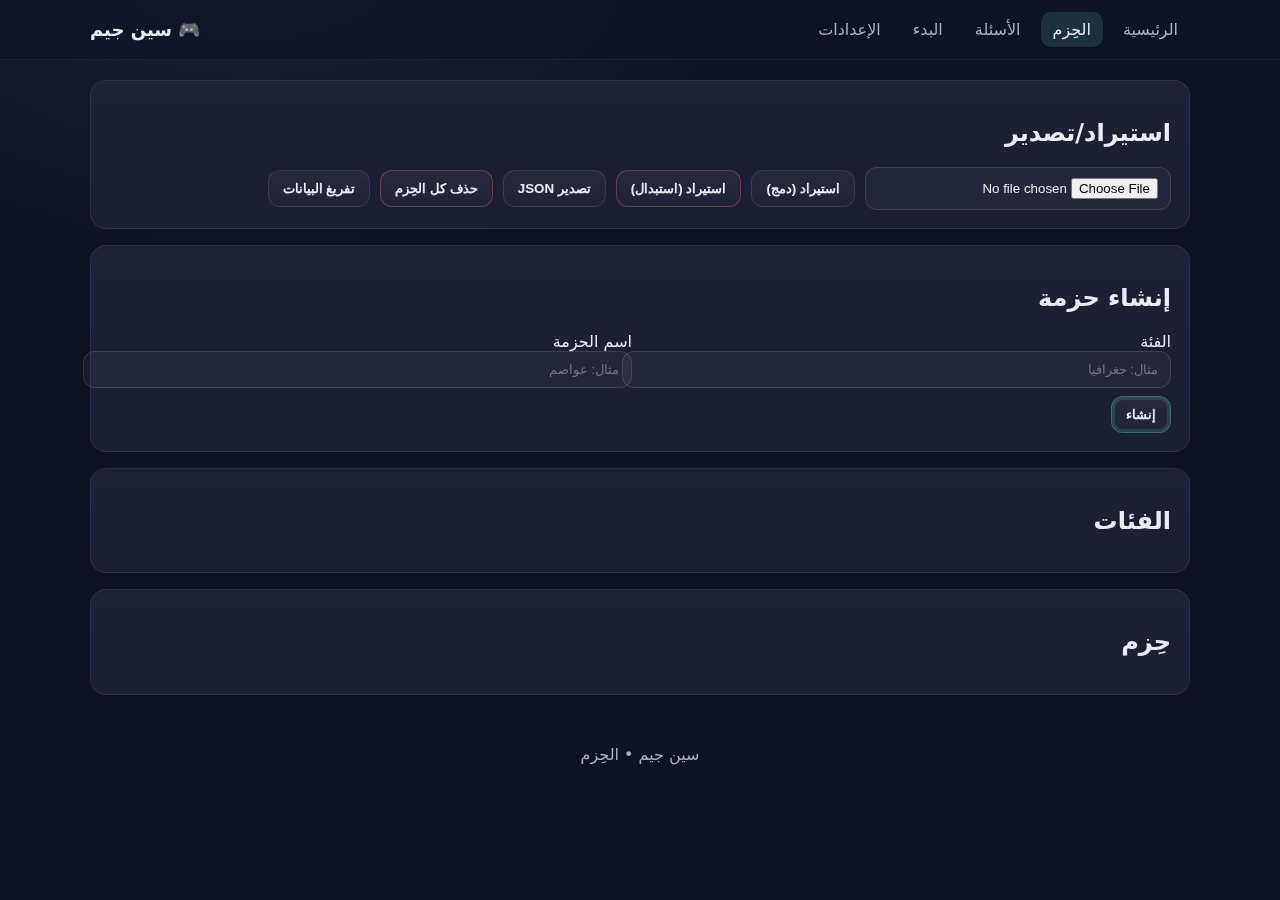
<file: packs.html>
<!doctype html><html lang="ar" dir="rtl"><head>
<meta charset="utf-8"><meta name="viewport" content="width=device-width,initial-scale=1">
<title>سين جيم • الحِزم</title><link rel="stylesheet" href="/assets/style.css">
<script type="module">
  import { ensureSharedLoaded, listPacks, listCategories, packsByCategory, questionsByPack, addPack, deletePack, deleteCategory, deleteQuestion, deleteAll, exportAll, importAllFromFile, store } from "/assets/app.js";
  let selectedCat = null;

  async function ready(){ await ensureSharedLoaded(); }

  function renderCategories(){
    const wrap = document.getElementById('catList'); wrap.innerHTML='';
    const cats = listCategories();
    if(!cats.length){ wrap.innerHTML='<div class="hint">لا توجد فئات بعد.</div>'; document.getElementById('packsCol').innerHTML='<div class="hint">اختر فئة لعرض الحِزم.</div>'; return; }
    if(!selectedCat || !cats.includes(selectedCat)) selectedCat = cats[0];
    cats.forEach(cat=>{ const row=document.createElement('div'); row.className='list-item'; const left=document.createElement('div'); left.textContent=cat; const right=document.createElement('div'); right.className='row';
      const btnSel=document.createElement('button'); btnSel.className='btn'; btnSel.textContent='فتح'; btnSel.dataset.cat=cat; btnSel.addEventListener('click',()=>{ selectedCat=cat; renderPacks(); });
      const btnDel=document.createElement('button'); btnDel.className='btn danger'; btnDel.textContent='حذف الفئة'; btnDel.dataset.cat=cat; btnDel.addEventListener('click',()=>{ if(confirm('حذف الفئة وجميع حِزمها؟')){ deleteCategory(cat); renderCategories(); renderPacks(); } });
      right.appendChild(btnSel); right.appendChild(btnDel); row.appendChild(left); row.appendChild(right); wrap.appendChild(row); });
    renderPacks();
  }

  function renderPacks(){
    const wrap = document.getElementById('packsCol'); wrap.innerHTML='';
    if(!selectedCat){ wrap.innerHTML='<div class="hint">اختر فئة لعرض الحِزم.</div>'; return; }
    const packs = packsByCategory(selectedCat);
    const title=document.getElementById('packsTitle'); title.textContent='حِزم — '+selectedCat;
    if(!packs.length){ wrap.innerHTML='<div class="hint">لا توجد حِزم داخل هذه الفئة.</div>'; return; }
    packs.forEach(p=>{ const row=document.createElement('div'); row.className='list-item';
      const left=document.createElement('div'); left.textContent=p.name; const right=document.createElement('div'); right.className='row';
      const tag=document.createElement('span'); tag.className='tag'; tag.textContent=questionsByPack(p.id).length+' سؤال';
      const view=document.createElement('button'); view.className='btn'; view.textContent='عرض الأسئلة'; view.addEventListener('click',()=>showPack(p.id));
      const del=document.createElement('button'); del.className='btn danger'; del.textContent='حذف'; del.addEventListener('click',()=>{ if(confirm('حذف الحزمة؟')){ deletePack(p.id); renderPacks(); } });
      right.appendChild(tag); right.appendChild(view); right.appendChild(del); row.appendChild(left); row.appendChild(right); wrap.appendChild(row); });
  }

  function showPack(packId){
    const qs = questionsByPack(packId);
    const modal=document.getElementById('qModal'); const list=document.getElementById('qList'); list.innerHTML='';
    if(!qs.length) list.innerHTML='<div class="hint">لا أسئلة.</div>';
    qs.forEach(q=>{ const li=document.createElement('div'); li.className='list-item';
      const content=document.createElement('div'); content.style.maxWidth='70%'; content.innerHTML='<div style="font-weight:700">['+q.level+']</div><div>'+ (q.q||'').slice(0,200) +'</div><div class="hint">الإجابة: '+(q.a||'')+'</div>';
      const del=document.createElement('button'); del.className='btn danger'; del.textContent='حذف السؤال'; del.addEventListener('click',()=>{ if(confirm('حذف هذا السؤال؟')){ deleteQuestion(q.id); showPack(packId); } });
      li.appendChild(content); li.appendChild(del); list.appendChild(li); });
    modal.style.display='grid';
  }

  function createPack(){
    const name=(document.getElementById('packName').value||'').trim();
    const cat =(document.getElementById('packCat').value||'غير مصنفة').trim();
    if(!name) return;
    addPack(name, cat);
    document.getElementById('packName').value='';
    selectedCat = cat;
    renderCategories();
  }

  document.addEventListener('DOMContentLoaded', async ()=>{
    await ready();
    renderCategories();
    // Import / Export
    document.getElementById('exportBtn').onclick = exportAll;
    document.getElementById('wipeBtn').onclick = ()=>{ if(confirm('حذف جميع الحِزم والأسئلة؟')){ deleteAll(); renderCategories(); } };
    document.getElementById('resetLS').onclick = ()=>{ if(confirm('تفريغ التخزين المحلي؟')){ store.clearAll(); location.reload(); } };
    const fileInput = document.getElementById('importFile');
    document.getElementById('importMerge').onclick=()=>{ fileInput.dataset.mode='merge'; fileInput.value=''; fileInput.click(); };
    document.getElementById('importReplace').onclick=()=>{ fileInput.dataset.mode='replace'; fileInput.value=''; fileInput.click(); };
    fileInput.onchange = async()=>{ if(!fileInput.files.length) return; const mode=fileInput.dataset.mode||'merge'; try{ await importAllFromFile(fileInput.files[0], mode); document.getElementById('status').textContent='✓ تم الاستيراد'; renderCategories(); }catch(e){ document.getElementById('status').textContent='فشل: '+e.message; } };
    // Create
    document.getElementById('createBtn').onclick = createPack;
    // Close modal
    document.getElementById('closeQModal').onclick = ()=> document.getElementById('qModal').style.display='none';
  });
</script></head>
<body>
  <header class="nav">
    <div class="container nav-inner">
      <nav class="tabs"><a class="tab" href="/">الرئيسية</a><a class="tab active" href="/packs">الحِزم</a><a class="tab" href="/questions">الأسئلة</a><a class="tab" href="/game">البدء</a><a class="tab" href="/settings">الإعدادات</a></nav>
      <div class="spacer"></div>
      <div class="brand">🎮 سين جيم</div>
    </div>
  </header>
<main class="container">
  <div class="card">
    <h2>استيراد/تصدير</h2>
    <div class="row">
      <input type="file" id="importFile" accept="application/json,.json" class="input" style="max-width:280px">
      <button class="btn" id="importMerge" type="button">استيراد (دمج)</button>
      <button class="btn danger" id="importReplace" type="button">استيراد (استبدال)</button>
      <button class="btn" id="exportBtn" type="button">تصدير JSON</button>
      <button class="btn danger" id="wipeBtn" type="button">حذف كل الحِزم</button>
      <button class="btn" id="resetLS" type="button">تفريغ البيانات</button>
      <span class="hint" id="status"></span>
    </div>
  </div>

  <div class="grid cols-3" style="margin-top:16px">
    <!-- Column 1: Create -->
    <div class="card">
      <h2>إنشاء حزمة</h2>
      <div class="grid cols-2">
        <label>الفئة <input id="packCat" class="input" placeholder="مثال: جغرافيا"></label>
        <label>اسم الحزمة <input id="packName" class="input" placeholder="مثال: عواصم"></label>
      </div>
      <div class="row" style="margin-top:8px"><button class="btn primary" id="createBtn" type="button">إنشاء</button></div>
    </div>

    <!-- Column 2: Categories -->
    <div class="card">
      <h2>الفئات</h2>
      <div id="catList" class="list"></div>
    </div>

    <!-- Column 3: Packs of selected category -->
    <div class="card">
      <h2 id="packsTitle">حِزم</h2>
      <div id="packsCol" class="list"></div>
    </div>
  </div>
</main>

<!-- Pack Questions Modal -->
<div class="backdrop" id="qModal" style="display:none">
  <div class="modal">
    <div class="row" style="justify-content:space-between"><h3>أسئلة الحزمة</h3><button class="btn" id="closeQModal" type="button">إغلاق ✕</button></div>
    <div id="qList" class="list"></div>
  </div>
</div>

<footer><span>سين جيم • الحِزم</span></footer>
</body></html>
</file>
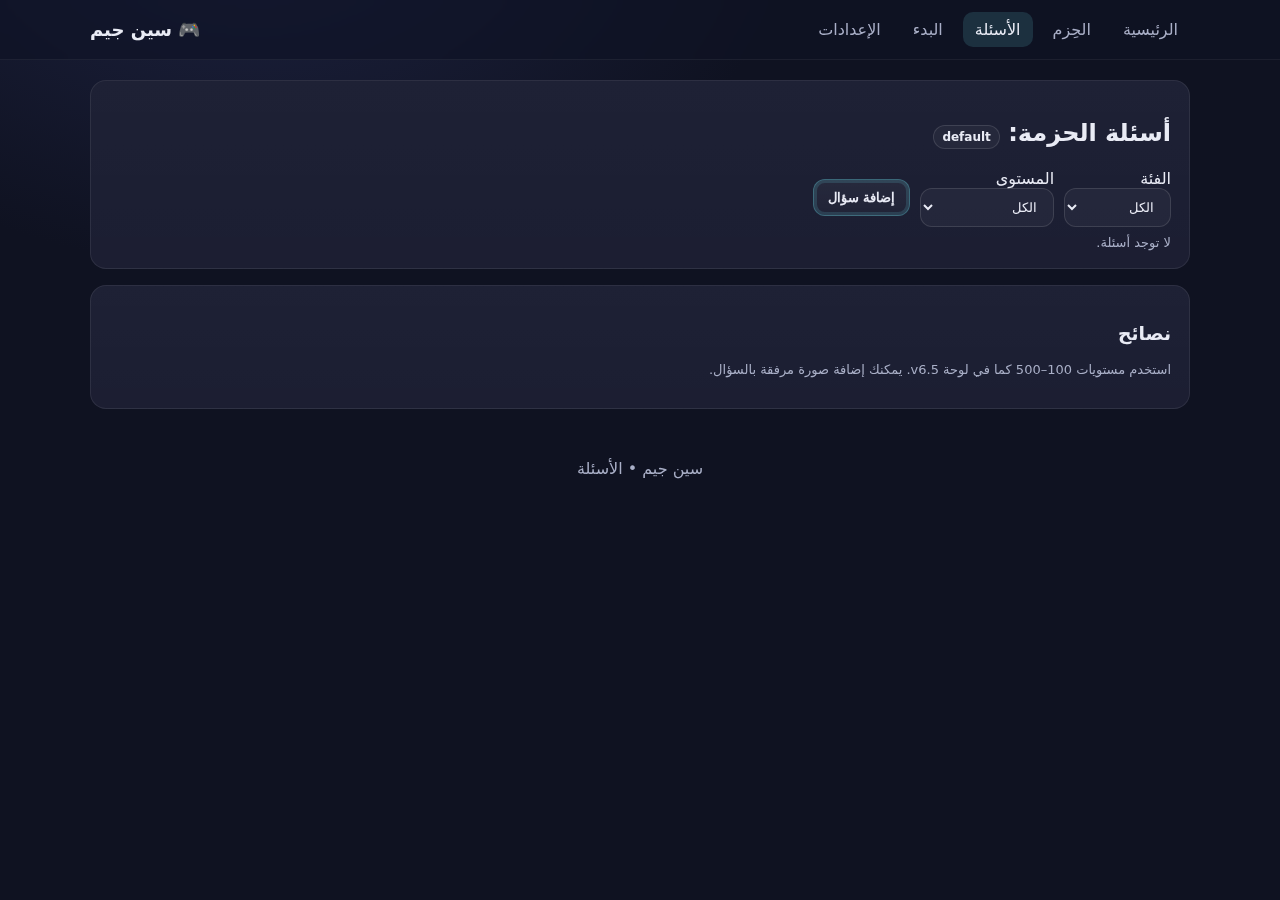
<file: questions.html>
<!doctype html><html lang="ar" dir="rtl">
<head>
  <meta charset="utf-8"><meta name="viewport" content="width=device-width,initial-scale=1">
  <title>سين جيم • الأسئلة</title>
  <link rel="stylesheet" href="assets/style.css">
  <script type="module">
    import { activePack, listQuestionsByPack, addQuestion, updateQuestion, deleteQuestion, distinctCategories, fileToDataURL } from "./assets/app.js";

    let currentPack = '';
    let filter = { category: 'الكل', level: 'الكل' };

    function renderFilters(){
      const cats = ['الكل', ...distinctCategories(currentPack)];
      const sel = document.getElementById('filterCategory');
      sel.innerHTML = cats.map(c=>`<option>${c}</option>`).join('');
    }

    function renderList(){
      const list = document.getElementById('qList'); list.innerHTML='';
      let items = listQuestionsByPack(currentPack);
      if (filter.category !== 'الكل') items = items.filter(x=>x.category===filter.category);
      if (filter.level !== 'الكل') items = items.filter(x=>String(x.level)===String(filter.level));
      if (!items.length){ list.innerHTML='<div class="hint">لا توجد أسئلة.</div>'; return; }
      items.forEach(q=>{
        const row = document.createElement('div'); row.className='list-item'; row.style.alignItems='flex-start';
        row.innerHTML = `
          <div style="max-width:70%">
            <div style="font-weight:800">${q.category} • ${q.level}</div>
            <div style="margin-top:6px">${q.q}</div>
            ${q.img?'<div style="margin-top:6px"><img class="img" src="'+q.img+'" style="max-width:220px;border-radius:8px;border:1px solid #ddd"></div>':''}
            <div class="hint" style="margin-top:6px"><b>الإجابة:</b> ${q.a}</div>
          </div>
          <div class="row">
            <button class="btn" data-edit="${q.id}">تعديل</button>
            <button class="btn danger" data-del="${q.id}">حذف</button>
          </div>
        `;
        list.appendChild(row);
      });
      list.querySelectorAll('[data-del]').forEach(b=> b.onclick = ()=>{ if(confirm('حذف السؤال؟')){ deleteQuestion(b.dataset.del); renderList(); renderFilters(); } });
      list.querySelectorAll('[data-edit]').forEach(b=> b.onclick = ()=> openEditor(b.dataset.edit));
    }

    function openEditor(id){
      const panel = document.getElementById('editor'); panel.style.display='block';
      const form = panel.querySelector('form');
      const imgPrev = document.getElementById('imgPreview');
      const fileInput = document.getElementById('imgFile');
      form.reset(); imgPrev.src=''; imgPrev.style.display='none';
      form.dataset.id = id || '';
      if (id){
        const q = listQuestionsByPack(currentPack).find(x=>x.id===id);
        form.category.value = q.category; form.level.value = q.level; form.q.value = q.q; form.a.value = q.a;
        if (q.img){ imgPrev.src=q.img; imgPrev.style.display='block'; }
      } else {
        form.category.value = ''; form.level.value = 100;
      }
      fileInput.onchange = async ()=>{
        if(!fileInput.files.length) return;
        const url = await fileToDataURL(fileInput.files[0]);
        imgPrev.src = url; imgPrev.style.display='block';
        form.dataset.img = url;
      };
    }

    function closeEditor(){
      document.getElementById('editor').style.display='none';
      document.getElementById('imgPreview').src=''; document.getElementById('imgPreview').style.display='none';
      const form = document.querySelector('#editor form'); form.reset(); form.dataset.id=''; form.dataset.img='';
    }

    window.addEventListener('DOMContentLoaded', ()=>{
      currentPack = activePack();
      document.getElementById('activePackName').textContent = currentPack;
      renderFilters(); renderList();

      document.getElementById('filterCategory').onchange = (e)=>{ filter.category = e.target.value; renderList(); };
      document.getElementById('filterLevel').onchange = (e)=>{ filter.level = e.target.value; renderList(); };

      document.getElementById('addBtn').onclick = ()=> openEditor(null);
      document.getElementById('cancelBtn').onclick = closeEditor;
      document.getElementById('saveBtn').onclick = (e)=>{
        e.preventDefault();
        const f = document.querySelector('#editor form');
        const payload = { category:f.category.value||'غير مصنفة', level:Number(f.level.value||100), q:f.q.value||'', a:f.a.value||'', img: f.dataset.img || '' , pack: currentPack };
        if (f.dataset.id){ updateQuestion(f.dataset.id, payload); } else { addQuestion(payload); }
        closeEditor(); renderFilters(); renderList();
      };
    });
  </script>
</head>
<body>
  <header class="nav">
    <div class="container nav-inner">
      <nav class="tabs">
        <a class="tab" href="index.html">الرئيسية</a>
        <a class="tab" href="packs.html">الحِزم</a>
        <a class="tab active" href="questions.html">الأسئلة</a>
        <a class="tab" href="game.html">البدء</a>
        <a class="tab" href="settings.html">الإعدادات</a>
      </nav>
      <div class="spacer"></div>
      <div class="brand">🎮 سين جيم</div>
    </div>
  </header>

  <main class="container">
    <div class="grid cols-3">
      <div class="card">
        <h2>أسئلة الحزمة: <span class="tag" id="activePackName">—</span></h2>
        <div class="row" style="margin:8px 0">
          <label>الفئة
            <select id="filterCategory" class="input"></select>
          </label>
          <label>المستوى
            <select id="filterLevel" class="input">
              <option>الكل</option>
              <option>100</option><option>200</option><option>300</option><option>400</option><option>500</option>
            </select>
          </label>
          <button class="btn primary" id="addBtn">إضافة سؤال</button>
        </div>
        <div id="qList" class="list"></div>
      </div>

      <div id="editor" class="card" style="display:none">
        <h3>المحرر</h3>
        <form class="grid">
          <label>الفئة <input name="category" class="input" placeholder="مثال: جغرافيا"></label>
          <label>المستوى
            <select name="level" class="input">
              <option>100</option><option>200</option><option>300</option><option>400</option><option>500</option>
            </select>
          </label>
          <label>نص السؤال <textarea name="q" class="input" rows="3"></textarea></label>
          <label>الإجابة <textarea name="a" class="input" rows="2"></textarea></label>
          <label>صورة (اختياري) <input type="file" id="imgFile" accept="image/*" class="input"></label>
          <img id="imgPreview" class="img" style="display:none;margin-top:6px" />
          <div class="row" style="margin-top:8px">
            <button class="btn primary" id="saveBtn">حفظ</button>
            <button class="btn" id="cancelBtn">إلغاء</button>
          </div>
        </form>
      </div>

      <div class="card">
        <h3>نصائح</h3>
        <p class="hint">استخدم مستويات 100–500 كما في لوحة v6.5. يمكنك إضافة صورة مرفقة بالسؤال.</p>
      </div>
    </div>
  </main>

  <footer><span>سين جيم • الأسئلة</span></footer>
</body></html>
</file>
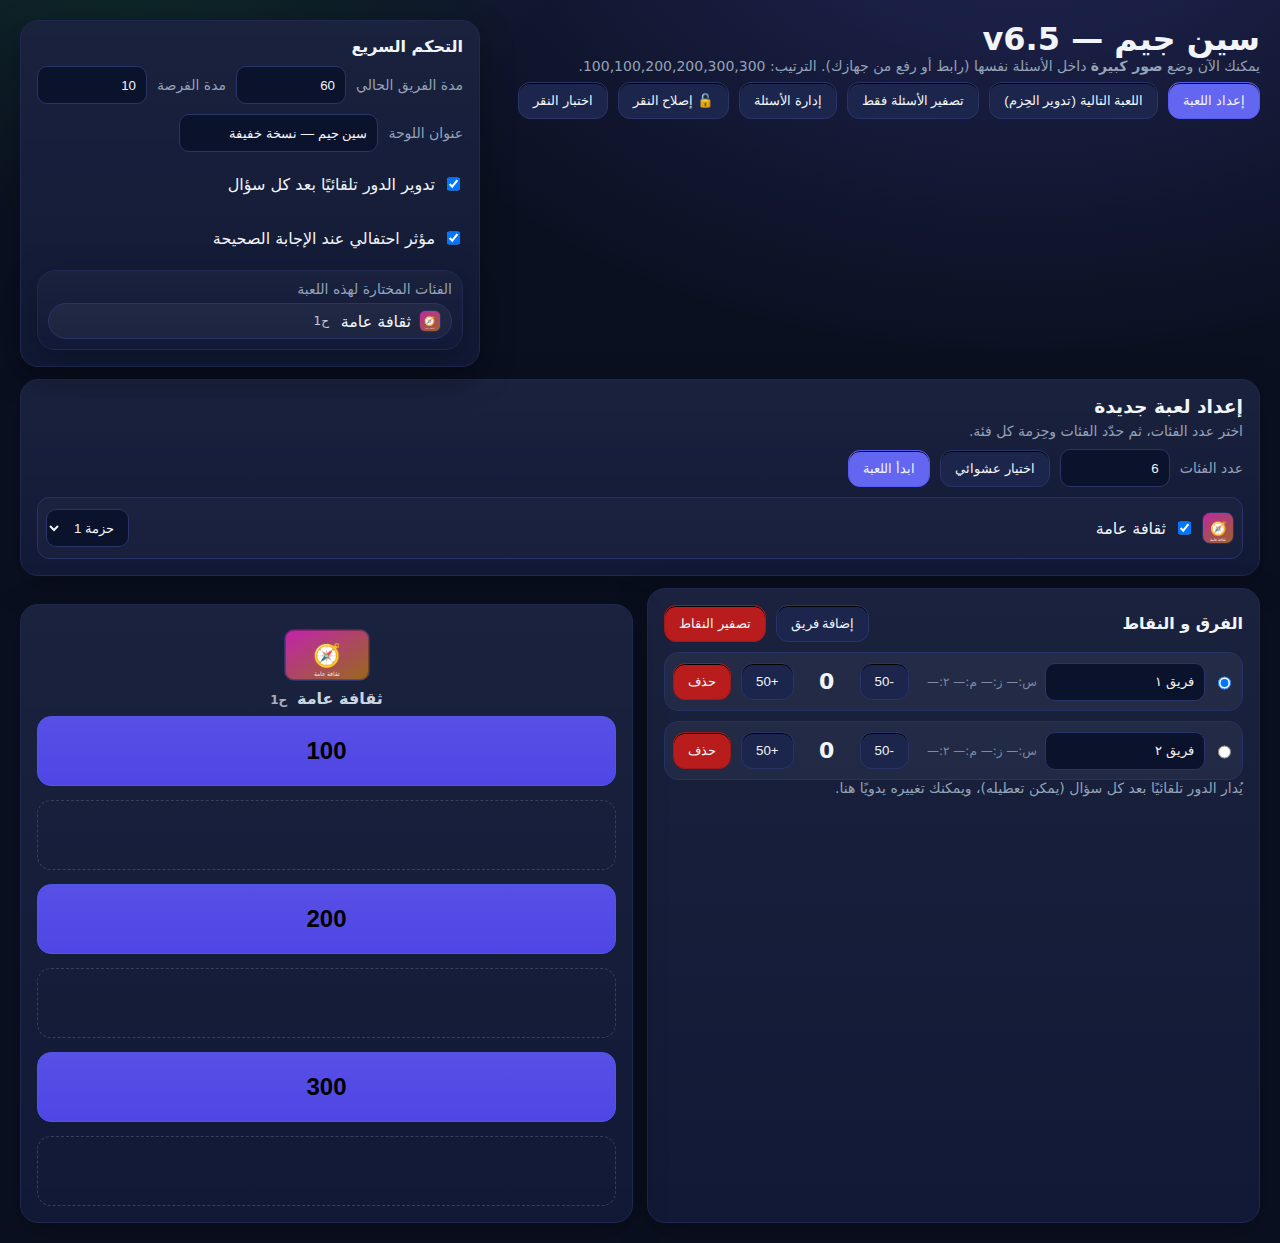
<file: seen-jeem-v6.5-photo-questions.html>
<!doctype html>
<html lang="ar" dir="rtl">
<head>
  <meta charset="utf-8" />
  <meta name="viewport" content="width=device-width, initial-scale=1" />
  <title>سين جيم — v6.5 (صور كبيرة داخل الأسئلة)</title>
  <style>
    :root{
      --bg:#0b1021; --panel:#111936; --muted:#1c254b; --ink:#f1f5f9; --sub:#94a3b8; --brand:#6366f1; --ok:#22c55e; --danger:#ef4444; --warn:#eab308;
      --rad:18px; --pad:16px; --shadow:0 10px 35px rgba(0,0,0,.28);
    }
    *{box-sizing:border-box}
    body{margin:0;background:
      radial-gradient(1200px 800px at 80% -10%, rgba(99,102,241,.25), transparent 60%),
      radial-gradient(900px 700px at 10% -10%, rgba(34,197,94,.18), transparent 50%),
      var(--bg);
      color:var(--ink);font-family:system-ui,-apple-system,Segoe UI,Roboto,Helvetica,Arial,"Noto Sans","Apple Color Emoji","Segoe UI Emoji";
    }
    .container{max-width:1350px;margin-inline:auto;padding:20px}
    header{display:flex;gap:16px;align-items:flex-start;justify-content:space-between;flex-wrap:wrap}
    h1{margin:0;font-size:clamp(22px, 3.2vw, 32px)}
    .sub{color:var(--sub);font-size:14px}
    .btn{background:var(--muted);color:var(--ink);border:1px solid #2b3469;padding:10px 14px;border-radius:12px;cursor:pointer;transition:.2s;box-shadow:0 1px 0 #000 inset}
    .btn:hover{filter:brightness(1.07)}
    .btn.brand{background:var(--brand);border-color:#545bf0}
    .btn.green{background:#15803d;border-color:#166534}
    .btn.red{background:#b91c1c;border-color:#991b1b}
    .btn.warn{background:#b45309;border-color:#92400e}
    .grid{display:grid;gap:14px}
    .panel{background:linear-gradient(180deg, rgba(255,255,255,.04), transparent), var(--panel);border:1px solid #20284f;border-radius:var(--rad);padding:var(--pad);box-shadow:var(--shadow)}
    .row{display:flex;gap:10px;align-items:center;flex-wrap:wrap}
    input, select, textarea{background:#0b122b;border:1px solid #2b3469;color:var(--ink);border-radius:10px;padding:8px 10px;outline:none;min-height:38px}
    input[type="number"]{width:110px} textarea{min-height:78px}
    .team{display:flex;align-items:center;justify-content:space-between;background:rgba(148,163,184,.08);border:1px solid #273266;border-radius:14px;padding:8px}
    .score{font-size:22px;font-weight:800;min-width:3ch;text-align:center}
    .board{margin-top:16px}
    .cat{font-weight:700;color:#cbd5e1;text-align:center;padding:8px;display:flex;flex-direction:column;gap:8px;align-items:center}
    .catPic{width:86px;height:52px;border-radius:10px;border:1px solid #2a356b;background:#0b1021 center/cover no-repeat;box-shadow:inset 0 0 0 1px rgba(0,0,0,.25)}
    .tile{height:70px;display:flex;align-items:center;justify-content:center;border-radius:14px;font-size:24px;font-weight:900;border:1px solid #4f58e5;background:linear-gradient(180deg, rgba(255,255,255,.05), transparent), #4f46e5;cursor:pointer;transition:.15s}
    .tile:hover{transform:translateY(-1px)} .tile.used{background:#0b1020;border-color:#1e2740;color:#475569;cursor:not-allowed;transform:none}
    .ghost{height:70px;border-radius:14px;border:1px dashed #334155;background:transparent}
    .chip{display:inline-flex;align-items:center;gap:8px;padding:6px 10px;border:1px solid #2b3469;border-radius:999px;background:rgba(148,163,184,.08)}
    .chip .thumb{width:22px;height:22px;border-radius:6px;background:#0b1021 center/cover no-repeat;border:1px solid #293162}
    .errorbar{position:sticky;top:0;background:#7f1d1d;color:#fff;padding:8px 12px;border-radius:10px;border:1px solid #991b1b;margin-bottom:10px;display:none;z-index:9999}
    .okbar{position:sticky;top:0;background:#064e3b;color:#fff;padding:8px 12px;border-radius:10px;border:1px solid #065f46;margin-bottom:10px;display:none;z-index:9999}
    .spacer{height:8px}
    .catRow{display:grid;grid-template-columns: auto auto 1fr auto;gap:8px;align-items:center;padding:8px;border:1px solid #273266;border-radius:12px;background:rgba(148,163,184,.05)}
    .catRow .thumb{width:32px;height:32px;border-radius:8px;background:#0b1021 center/cover no-repeat;border:1px solid #293162}
    .tag{font-size:12px;opacity:.8;margin-inline-start:.5ch}
    @media (min-width: 980px){ .twocol{grid-template-columns:1fr 1fr} .threecol{grid-template-columns:2fr 1fr} }
    #admin{display:none}
    .list{display:flex;flex-direction:column;gap:8px;max-height:60vh;overflow:auto}
    .list button{justify-content:space-between}
    .mini{font-size:12px;opacity:.8}
    .fieldset{border:1px dashed #334155;border-radius:12px;padding:10px}
    .kv{display:grid;grid-template-columns:140px 1fr;gap:8px;align-items:center;margin-bottom:8px}
    .fx-star { pointer-events: none !important; }
    .catSettings{margin-top:10px;border-top:1px dashed #2c3569;padding-top:10px}
    .banner{display:flex;align-items:center;gap:10px}
    .banner .bannerPic{width:60px;height:60px;border-radius:12px;background:#0b1021 center/cover no-repeat;border:1px solid #2a356b}
    .results{display:grid;grid-template-columns:repeat(auto-fill, minmax(120px,1fr));gap:10px}
    .resultCard{border:1px solid #2a356b;border-radius:10px;overflow:hidden;background:#0b1021}
    .resultCard img{width:100%;height:90px;object-fit:cover;display:block}
    .resultCard .meta{padding:6px;font-size:12px;color:#94a3b8;display:flex;align-items:center;justify-content:space-between}
    /* Question image big view */
    #qImgWrap{margin-top:12px; display:none}
    #qImg{width:100%; max-height:55vh; object-fit:contain; background:#0b1021; border-radius:12px; border:1px solid #273266}
  </style>
</head>
<body>
  <div class="container">
    <div id="errorBar" class="errorbar"></div>
    <div id="okBar" class="okbar"></div>
    <header>
      <div>
        <h1 id="boardTitle">سين جيم — v6.5</h1>
        <div class="sub">يمكنك الآن وضع <b>صور كبيرة</b> داخل الأسئلة نفسها (رابط أو رفع من جهازك). الترتيب: 100,100,200,200,300,300.</div>
        <div class="spacer"></div>
        <div class="row">
          <button class="btn brand" id="btnShowSetup">إعداد اللعبة</button>
          <button class="btn" id="btnNextGame">اللعبة التالية (تدوير الحِزم)</button>
          <button class="btn" id="btnReset">تصفير الأسئلة فقط</button>
          <button class="btn" id="btnManage">إدارة الأسئلة</button>
          <button class="btn" id="btnClickFix">🔓 إصلاح النقر</button>
          <button class="btn" id="btnTest">اختبار النقر</button>
        </div>
      </div>
      <div class="panel">
        <strong>التحكم السريع</strong>
        <div class="grid" style="gap:10px;margin-top:10px">
          <div class="row">
            <label class="sub">مدة الفريق الحالي</label>
            <input type="number" id="inpPrimary" value="60" min="5" step="5" />
            <label class="sub">مدة الفرصة</label>
            <input type="number" id="inpSteal" value="10" min="5" step="5" />
          </div>
          <div class="row">
            <label class="sub">عنوان اللوحة</label>
            <input id="inpTitle" value="سين جيم — نسخة خفيفة" />
          </div>
          <label class="row" style="gap:8px;align-items:center">
            <input type="checkbox" id="chkAutoTurn" checked />
            <span>تدوير الدور تلقائيًا بعد كل سؤال</span>
          </label>
          <label class="row" style="gap:8px;align-items:center">
            <input type="checkbox" id="chkConfetti" checked />
            <span>مؤثر احتفالي عند الإجابة الصحيحة</span>
          </label>
          <div class="panel" style="padding:10px">
            <div class="sub" style="margin-bottom:6px">الفئات المختارة لهذه اللعبة</div>
            <div id="selectedCatsView" class="grid" style="gap:8px"></div>
          </div>
        </div>
      </div>
    </header>

    <!-- Setup -->
    <section id="setup" class="panel" style="margin-top:12px;display:none">
      <h3 style="margin:0 0 6px 0">إعداد لعبة جديدة</h3>
      <div class="sub">اختر عدد الفئات، ثم حدّد الفئات وحِزمة كل فئة.</div>
      <div class="row" style="margin-top:10px">
        <label class="sub">عدد الفئات</label>
        <input type="number" id="numCats" min="3" max="10" value="6" />
        <button class="btn" id="btnRandCats">اختيار عشوائي</button>
        <button class="btn brand" id="btnStartGame">ابدأ اللعبة</button>
      </div>
      <div id="catsChecklist" class="grid" style="gap:10px;margin-top:10px"></div>
    </section>

    <!-- Admin Manager -->
    <section id="admin" class="panel" style="margin-top:12px;display:none">
      <h3 style="margin:0 0 6px">إدارة الفئات والحِزم والأسئلة</h3>
      <div class="sub">أضف/عدّل الفئات والحِزم، وحرّر أسئلة كل حزمة. لكل سؤال، يمكنك الآن إضافة صورة كبيرة.</div>
      <div class="grid" style="grid-template-columns: 1fr 1fr 2fr; gap:14px; margin-top:10px">
        <!-- Categories -->
        <div class="panel">
          <div class="row" style="justify-content:space-between">
            <strong>الفئات</strong>
            <div class="row">
              <button class="btn" id="btnAddCat">+ فئة</button>
              <button class="btn" id="btnRenameCat">إعادة تسمية</button>
              <button class="btn red" id="btnDeleteCat">حذف</button>
            </div>
          </div>
          <div id="catList" class="list" style="margin-top:8px"></div>
        </div>
        <!-- Packs -->
        <div class="panel">
          <div class="row" style="justify-content:space-between">
            <strong>الحِزم</strong>
            <div class="row">
              <button class="btn" id="btnAddPack">+ حزمة</button>
              <button class="btn" id="btnDupPack">نسخ</button>
              <button class="btn red" id="btnDelPack">حذف</button>
            </div>
          </div>
          <div id="packList" class="list" style="margin-top:8px"></div>
        </div>
        <!-- Editor / Category settings -->
        <div class="panel">
          <div class="row" style="justify-content:space-between;align-items:flex-start">
            <div>
              <strong id="editorTitle">المحرّر</strong>
              <div class="sub" id="editorSub"></div>
            </div>
            <div class="row">
              <button class="btn" id="btnExport">تصدير</button>
              <label class="btn" id="lblImport">
                استيراد (إضافة)
                <input type="file" id="fileImport" accept=".json" style="display:none">
              </label>
            </div>
          </div>

          <!-- Category picture tools (as before) -->
          <div class="banner catSettings">
            <div class="bannerPic" id="catPreview"></div>
            <div class="grid" style="gap:8px;flex:1">
              <div class="kv">
                <label>صورة الفئة (رابط)</label>
                <input id="catImgUrl" placeholder="https://example.com/pic.jpg" />
              </div>
              <div class="row">
                <label class="btn">
                  رفع صورة<input type="file" id="catImgFile" accept="image/*" style="display:none">
                </label>
                <button class="btn" id="btnAutoCatImg">تلقائي</button>
                <button class="btn" id="btnSaveCatImg">حفظ الصورة</button>
                <button class="btn red" id="btnClearCatImg">حذف الصورة</button>
              </div>
              <div class="sub">يمكنك أيضًا البحث عن صور بالأسفل (Unsplash / Pixabay).</div>
            </div>
          </div>

          <div class="panel" style="margin-top:10px">
            <strong>بحث عن صورة للفئة</strong>
            <div class="grid" style="gap:8px;margin-top:8px">
              <div class="row">
                <label>المزوّد</label>
                <select id="imgProvider">
                  <option value="unsplash">Unsplash</option>
                  <option value="pixabay">Pixabay</option>
                </select>
                <input id="imgQuery" placeholder="مثال: جغرافيا، تاريخ، رياضة..." style="flex:1" />
                <button class="btn" id="btnSearchImg">بحث</button>
              </div>
              <div class="row">
                <input id="unsplashKey" placeholder="Unsplash Access Key" style="flex:1" />
                <input id="pixabayKey" placeholder="Pixabay API Key" style="flex:1" />
                <button class="btn" id="btnSaveKeys">حفظ المفاتيح</button>
              </div>
              <div class="sub">المفاتيح تُخزَّن محليًا فقط في المتصفح.</div>
              <div id="imgResults" class="results"></div>
            </div>
          </div>

          <div id="packEditor" style="margin-top:10px"></div>
          <div class="row" style="margin-top:8px;justify-content:flex-end">
            <button class="btn green" id="btnSaveAll">حفظ الكل</button>
            <button class="btn" id="btnCloseAdmin">إغلاق الإدارة</button>
          </div>
        </div>
      </div>
    </section>

    <section class="grid twocol" style="margin-top:12px">
      <div class="panel">
        <div class="row" style="justify-content:space-between;margin-bottom:10px">
          <strong>الفرق و النقاط</strong>
          <div class="row">
            <button class="btn" id="btnAddTeam">إضافة فريق</button>
            <button class="btn red" id="btnZeroScores">تصفير النقاط</button>
          </div>
        </div>
        <div id="teams" class="grid" style="gap:10px"></div>
        <div class="sub">يُدار الدور تلقائيًا بعد كل سؤال (يمكن تعطيله)، ويمكنك تغييره يدويًا هنا.</div>
      </div>

      <div class="panel board">
        <div id="board"></div>
        <!-- Inline question drawer -->
        <div id="qDrawer" class="panel" style="margin-top:14px; display:none; border-color:#1f453b;background:linear-gradient(180deg, rgba(34,197,94,.08), transparent)">
          <div class="row" style="justify-content:space-between;align-items:flex-start">
            <div class="row" style="gap:10px;align-items:center">
              <div class="bannerPic" id="qCatPic" style="width:48px;height:48px"></div>
              <div>
                <div class="sub"><span id="qCat"></span> — <span id="qPts"></span> نقطة <span id="packTag" class="tag"></span> <span id="qSubIdx" class="tag"></span></div>
                <h3 id="qTitle" style="margin:4px 0 0 0"></h3>
              </div>
            </div>
            <button class="btn" id="btnCloseQ">إغلاق</button>
          </div>

          <!-- BIG image for question -->
          <div id="qImgWrap">
            <img id="qImg" alt="صورة السؤال" />
          </div>

          <div id="qOptions" class="grid" style="gap:10px;margin-top:10px"></div>

          <div class="row" style="margin-top:10px;gap:10px;flex-wrap:wrap">
            <span class="chip" id="phaseChip">الدور: —</span>
            <span class="chip">الوقت: <b id="tLeft">60</b>s</span>
            <button class="btn" id="btnForceSteal">تحويل إلى فرصة 10 ثوانٍ</button>
            <div class="row" style="margin-inline-start:auto;gap:8px">
              <button class="btn" id="btnPause">إيقاف/تشغيل</button>
              <button class="btn" id="btnResetTimer">تصفير المؤقت</button>
            </div>
          </div>

          <div id="answerWrap" class="panel" style="margin-top:10px;display:none">
            <div class="sub">الإجابة الصحيحة</div>
            <div id="qAnswer" style="font-size:22px;font-weight:800;margin-top:6px"></div>
          </div>

          <div class="panel" style="margin-top:10px">
            <div class="sub" style="margin-bottom:6px">وسائل مساعدة</div>
            <div id="lifelinesArea" class="grid" style="gap:8px"></div>
          </div>

          <div class="row" style="gap:10px;margin-top:10px">
            <button class="btn" id="btnHint" style="display:none">تلميح</button>
            <button class="btn" id="btnReveal">إظهار الإجابة</button>
            <button class="btn warn" id="btnNoOne" style="margin-inline-start:auto">لا أحد أجاب — إغلاق السؤال</button>
          </div>

          <div class="panel" style="margin-top:10px">
            <div class="sub" style="margin-bottom:6px">اختر الفريق الذي أجاب إجابة صحيحة</div>
            <div id="awardBtns" class="row" style="flex-wrap:wrap;gap:8px"></div>
          </div>
        </div>
      </div>
    </section>
  </div>

<script>
(function(){
  const showError = (msg, err) => {
    const bar = document.getElementById("errorBar");
    bar.textContent = "⚠️ " + msg + (err? " — " + (err.message||err): "");
    bar.style.display = "block";
    setTimeout(()=> bar.style.display="none", 5000);
    console.error(msg, err);
  };
  const showOk = (msg) => {
    const bar = document.getElementById("okBar");
    bar.textContent = "✅ " + msg;
    bar.style.display = "block";
    setTimeout(()=> bar.style.display="none", 2500);
  };

  window.addEventListener("error", (e)=>{
    const bar = document.getElementById("errorBar");
    if (bar){ bar.textContent = "⚠️ خطأ في السكربت: " + (e.message||e); bar.style.display="block"; }
  });

  try {
    // ==== Safe storage ====
    const store = (()=>{ try{ const k="__t__"+Math.random(); localStorage.setItem(k,"1"); localStorage.removeItem(k); return localStorage; } catch{ const mem={}; return { getItem:(k)=>k in mem?mem[k]:null, setItem:(k,v)=>{mem[k]=String(v)}, removeItem:(k)=>{delete mem[k]} }; } })();

    // ==== Utilities ====
    const $ = (sel, el=document) => el.querySelector(sel);
    const $$ = (sel, el=document) => Array.from(el.querySelectorAll(sel));
    const uid = () => Math.random().toString(36).slice(2,10);
    const shuffle = (arr) => { const a=[...arr]; for(let i=a.length-1;i>0;i--){ const j=Math.floor(Math.random()*(i+1)); [a[i],a[j]]=[a[j],a[i]];} return a; };
    const escapeHtml = (str) => String(str).replace(/[&<>\"']/g, s=>({"&":"&amp;","<":"&lt;","&gt;":"&gt;","\"":"&quot;","'":"&#39;"}[s]));
    const deepClone = (o) => JSON.parse(JSON.stringify(o));

    // ==== Auto category cover (same as v6.4) ====
    function emojiForCategory(name){
      const s = (name||"").toLowerCase();
      const rules = [
        {k:"جغراف", e:"🌍"}, {k:"تاريخ", e:"🏛️"}, {k:"علوم", e:"🧪"}, {k:"رياض", e:"⚽"},
        {k:"فن", e:"🎨"}, {k:"تقن", e:"💻"}, {k:"تكنولوج", e:"💻"}, {k:"أدب", e:"📚"},
        {k:"لغة", e:"🗣️"}, {k:"دين", e:"🕌"}, {k:"قرآن", e:"🕌"}, {k:"أفلام", e:"🎬"},
        {k:"مسلس", e:"🎬"}, {k:"سينما", e:"🎬"}, {k:"موسي", e:"🎵"}, {k:"طبي", e:"🌿"},
        {k:"حاسوب", e:"💻"}, {k:"رياضيات", e:"➗"}, {k:"كيمي", e:"🧪"}, {k:"فيزي", e:"⚛️"},
        {k:"حيوان", e:"🐾"}, {k:"طعام", e:"🍽️"}, {k:"ثقاف", e:"🧭"}, {k:"معلومات", e:"🧠"}
      ];
      const hit = rules.find(r=> s.includes(r.k) );
      return hit? hit.e : "🧩";
    }
    function coverDataUrl(cat){
      const name = String(cat||"").trim();
      const emoji = emojiForCategory(name);
      let h = 0; for (let ch of name){ h = (h*33 + ch.codePointAt(0)) >>> 0; }
      const h1 = h % 360, h2 = (h + 90) % 360;
      const c1 = `hsl(${h1},70%,45%)`, c2 = `hsl(${h2},70%,35%)`;
      const svg = `<svg xmlns='http://www.w3.org/2000/svg' viewBox='0 0 600 360'>
        <defs><linearGradient id='g' x1='0' y1='0' x2='1' y2='1'>
          <stop offset='0%' stop-color='${c1}'/><stop offset='100%' stop-color='${c2}'/>
        </linearGradient></defs>
        <rect width='600' height='360' fill='url(#g)'/>
        <text x='50%' y='55%' font-size='160' text-anchor='middle' dominant-baseline='middle'>${emoji}</text>
        <text x='50%' y='92%' font-size='44' text-anchor='middle' fill='rgba(255,255,255,.9)'>${name}</text>
      </svg>`;
      return `data:image/svg+xml;charset=UTF-8,${encodeURIComponent(svg)}`;
    }

    // ==== Data ====
    let PACKS = JSON.parse(store.getItem("sj_packs_v6_5")||"null")?.packs ||
                JSON.parse(store.getItem("sj_packs_v6_4")||"null")?.packs ||
                JSON.parse(store.getItem("sj_packs_v6_3_admin")||"null")?.packs || null;
    if(!PACKS){
      PACKS = {"ثقافة عامة":[{100:[{type:"open",text:"ما هي عاصمة السعودية؟",answer:"الرياض"},{type:"open",text:"",answer:""}],200:[{type:"open",text:"كم عدد أيام الأسبوع؟",answer:"سبعة أيام"},{type:"open",text:"",answer:""}],300:[{type:"open",text:"أي كوكب يُعرف بالكوكب الأحمر؟",answer:"المريخ"},{type:"open",text:"",answer:""}],400:{type:"open",text:"ما هو أكبر محيط على الأرض؟",answer:"المحيط الهادئ"}}]};
    }
    let META = JSON.parse(store.getItem("sj_meta_v6_5") || "null") || {};
    Object.keys(PACKS).forEach(cat=>{ META[cat] = META[cat] || {}; if (!META[cat].img) META[cat].img = coverDataUrl(cat); });

    let API = JSON.parse(store.getItem("sj_api_keys_v6_5") || "null") || {unsplash:"", pixabay:""};

    const LS = {
      packs: "sj_packs_v6_5",
      packIndex: "sj_packIndex_v6_5",
      used: "sj_used_v6_5",
      teams: "sj_teams_v6_5",
      settings: "sj_settings_v6_5",
      selectedCats: "sj_selectedCats_v6_5",
      numCats: "sj_numCats_v6_5",
      activeTeam: "sj_activeTeam_v6_5",
      lifelines: "sj_lifelines_v6_5",
      meta: "sj_meta_v6_5",
      api: "sj_api_keys_v6_5"
    };

    if (!store.getItem(LS.packs)) { store.setItem(LS.packs, JSON.stringify({packs: PACKS})); }
    if (!store.getItem(LS.meta)) { store.setItem(LS.meta, JSON.stringify(META)); }
    if (!store.getItem(LS.api)) { store.setItem(LS.api, JSON.stringify(API)); }

    // ==== Points order ====
    const DISPLAY = [ {pts:100, idx:0}, {pts:100, idx:1}, {pts:200, idx:0}, {pts:200, idx:1}, {pts:300, idx:0}, {pts:300, idx:1} ];

    // ==== DOM ====
    const boardEl = $("#board"); const teamsEl = $("#teams");
    const btnAddTeam = $("#btnAddTeam"); const btnZeroScores = $("#btnZeroScores");
    const btnReset = $("#btnReset"); const btnNextGame = $("#btnNextGame");
    const btnShowSetup = $("#btnShowSetup"); const inpTitle = $("#inpTitle");
    const chkConfetti = $("#chkConfetti"); const boardTitle = $("#boardTitle");
    const selectedCatsView = $("#selectedCatsView");
    const inpPrimary = $("#inpPrimary"); const inpSteal = $("#inpSteal"); const chkAutoTurn = $("#chkAutoTurn");
    const btnManage = $("#btnManage"); const okBar = $("#okBar"); const btnClickFix = $("#btnClickFix");

    const setup = $("#setup"); const numCats = $("#numCats");
    const catsChecklist = $("#catsChecklist"); const btnStartGame = $("#btnStartGame"); const btnRandCats = $("#btnRandCats");

    const admin = $("#admin"); const btnAddCat = $("#btnAddCat"); const btnRenameCat = $("#btnRenameCat"); const btnDeleteCat = $("#btnDeleteCat");
    const btnAddPack = $("#btnAddPack"); const btnDupPack = $("#btnDupPack"); const btnDelPack = $("#btnDelPack");
    const catList = $("#catList"); const packList = $("#packList");
    const packEditor = $("#packEditor"); const editorTitle = $("#editorTitle"); const editorSub = $("#editorSub");
    const btnExport = $("#btnExport"); const fileImport = $("#fileImport"); const btnSaveAll = $("#btnSaveAll"); const btnCloseAdmin = $("#btnCloseAdmin"); const lblImport = $("#lblImport");
    const catPreview = $("#catPreview"); const catImgUrl = $("#catImgUrl"); const catImgFile = $("#catImgFile"); const btnSaveCatImg = $("#btnSaveCatImg"); const btnClearCatImg = $("#btnClearCatImg"); const btnAutoCatImg = $("#btnAutoCatImg");
    const imgProvider = $("#imgProvider"); const imgQuery = $("#imgQuery"); const btnSearchImg = $("#btnSearchImg"); const imgResults = $("#imgResults");
    const unsplashKey = $("#unsplashKey"); const pixabayKey = $("#pixabayKey"); const btnSaveKeys = $("#btnSaveKeys");

    const qDrawer = $("#qDrawer"); const qCat = $("#qCat"); const qPts = $("#qPts"); const qTitle = $("#qTitle"); const qOptions = $("#qOptions"); const qAnswer = $("#qAnswer");
    const answerWrap = $("#answerWrap"); const awardBtns = $("#awardBtns"); const btnNoOne = $("#btnNoOne"); const btnCloseQ = $("#btnCloseQ");
    const tLeft = $("#tLeft"); const btnPause = $("#btnPause"); const btnResetTimer = $("#btnResetTimer"); const btnReveal = $("#btnReveal"); const btnHint = $("#btnHint"); const btnForceSteal = $("#btnForceSteal");
    const phaseChip = $("#phaseChip"); const packTag = $("#packTag"); const lifelinesArea = $("#lifelinesArea"); const qCatPic = $("#qCatPic"); const qSubIdx = $("#qSubIdx");
    const qImgWrap = $("#qImgWrap"); const qImg = $("#qImg");

    // ==== State ====
    let packIndexByCat = JSON.parse(store.getItem(LS.packIndex) || "null") || {};
    let usedMap = JSON.parse(store.getItem(LS.used) || "null") || {};
    let teams = JSON.parse(store.getItem(LS.teams) || "null") || [ {id:uid(),name:"فريق ١",score:0}, {id:uid(),name:"فريق ٢",score:0} ];
    let settings = JSON.parse(store.getItem(LS.settings) || "null") || { primarySec:60, stealSec:10, boardTitle:"سين جيم — نسخة خفيفة", showConfetti:true, autoTurn:true };
    let selectedCats = JSON.parse(store.getItem(LS.selectedCats) || "null") || null;
    let selectedNum = Number(store.getItem(LS.numCats) || "6") || 6;
    let activeTeamId = JSON.parse(store.getItem(LS.activeTeam) || "null") || (teams[0] && teams[0].id);
    let lifelinesUsed = JSON.parse(store.getItem(LS.lifelines) || "null") || {};

    const ensureLife = (id)=>{ lifelinesUsed[id] = lifelinesUsed[id] || {steal:false,time:false,double:false,two:false}; return lifelinesUsed[id]; };
    const saveLife = ()=> store.setItem(LS.lifelines, JSON.stringify(lifelinesUsed));
    const savePacks = ()=> store.setItem(LS.packs, JSON.stringify({packs: PACKS}));
    const saveMeta = ()=> store.setItem(LS.meta, JSON.stringify(META));
    const saveAPI = ()=> store.setItem(LS.api, JSON.stringify(API));
    const saveActiveTeam = ()=> store.setItem(LS.activeTeam, JSON.stringify(activeTeamId));

    // ==== Helpers ====
    const categories = () => Object.keys(PACKS);
    const activeCategories = () => (selectedCats && selectedCats.length) ? selectedCats : categories().slice(0, Math.min(selectedNum, categories().length));
    const packCount = (cat) => (PACKS[cat] || []).length || 0;
    const currentPackIndex = (cat) => {
      const n = packCount(cat); if (!(cat in packIndexByCat)) packIndexByCat[cat] = 0;
      if (n === 0) return 0;
      if (packIndexByCat[cat] > n-1 || packIndexByCat[cat] < 0 || Number.isNaN(packIndexByCat[cat])) packIndexByCat[cat] = 0;
      return packIndexByCat[cat];
    };
    const keyFor = (cat, pack, pts, idx) => `${cat}|${pack}|${pts}|${idx}`;
    const catImg = (cat)=> (META[cat]?.img || coverDataUrl(cat));

    // ==== Render ====
    function renderSelectedCatsView(){
      const cats = activeCategories();
      selectedCatsView.innerHTML = cats.map(c=>{
        const img = catImg(c);
        return `<span class="chip"><span class="thumb" style="background-image:url('${img?img.replace(/'/g,"%27"):''}')"></span>${escapeHtml(c)} <span class="tag">ح${currentPackIndex(c)+1}</span></span>`;
      }).join(" ");
    }

    function renderBoard(){
      const cats = activeCategories();
      const cols = `grid-template-columns: repeat(${cats.length}, minmax(0,1fr))`;
      let html = `<div class="grid" style="${cols}">` + cats.map(c=>{
        const img = catImg(c);
        return `<div class="cat">
          <div class="catPic" style="background-image:url('${img?img.replace(/'/g,"%27"):''}')"></div>
          <div>${escapeHtml(c)} <span class="tag">ح${currentPackIndex(c)+1}</span></div>
        </div>`;
      }).join("") + `</div>`;
      html += `<div class="grid" style="gap:14px;${cols}">`;
      for(const row of DISPLAY){
        for(const c of cats){
          const pidx = currentPackIndex(c);
          const pack = PACKS[c] && PACKS[c][pidx];
          const arr = pack && pack[row.pts];
          const q = Array.isArray(arr) ? arr[row.idx] : (row.idx===0 ? arr : null);
          const hasText = q && ((q.text||"").trim().length>0 || (q.img||"").trim().length>0);
          if(!q || !hasText){ html += `<div class="ghost"></div>`; continue; }
          const used = !!usedMap[keyFor(c, pidx, row.pts, row.idx)];
          html += `<button class="${used?'tile used':'tile'}" data-cat="${c}" data-pts="${row.pts}" data-sub="${row.idx}" title="${escapeHtml(q.text||'')}">${row.pts}</button>`;
        }
      }
      html += `</div>`;
      boardEl.innerHTML = html;
      $$(".tile", boardEl).forEach(btn=>{
        btn.addEventListener("click", (ev)=>{
          const cat = ev.currentTarget.getAttribute("data-cat");
          const pts = Number(ev.currentTarget.getAttribute("data-pts"));
          const sub = Number(ev.currentTarget.getAttribute("data-sub"));
          const pidx = currentPackIndex(cat);
          const arr = PACKS[cat]?.[pidx]?.[pts];
          const q = Array.isArray(arr)? arr[sub] : (sub===0? arr : null);
          if(!q || usedMap[keyFor(cat,pidx,pts,sub)] || (!((q.text||"").trim().length>0 || (q.img||"").trim().length>0))) return;
          openQuestion(cat, pts, q, pidx, sub);
        });
      });
    }

    function renderTeams(){
      teamsEl.innerHTML = teams.map(t=>{
        const life = ensureLife(t.id);
        const lifeIcons = `<span class="mini">س:${life.steal?"✅":"—"} ز:${life.time?"✅":"—"} م:${life.double?"✅":"—"} ٢:${life.two?"✅":"—"}</span>`;
        return `<div class="team">
          <div class="row" style="gap:8px;align-items:center">
            <input type="radio" name="turn" class="activePick" ${t.id===activeTeamId?"checked":""} data-id="${t.id}" title="الدور الحالي" />
            <input value="${escapeHtml(t.name||'')}" data-id="${t.id}" class="teamName" style="width:160px"/>
            <div class="sub" style="font-size:12px">${lifeIcons}</div>
          </div>
          <div class="row">
            <button class="btn" data-id="${t.id}" data-delta="-50">-50</button>
            <span class="score">${t.score}</span>
            <button class="btn" data-id="${t.id}" data-delta="50">+50</button>
            <button class="btn red" data-remove="${t.id}">حذف</button>
          </div>
        </div>`;
      }).join("");

      $$(".activePick", teamsEl).forEach(inp=>{
        inp.addEventListener("change", (e)=>{ activeTeamId = e.target.getAttribute("data-id"); saveActiveTeam(); });
      });
      $$(".teamName", teamsEl).forEach(inp=>{
        inp.addEventListener("input", (e)=>{ const id = e.target.getAttribute("data-id"); const val = e.target.value; teams = teams.map(t=>t.id===id?{...t,name:val}:t); store.setItem(LS.teams, JSON.stringify(teams)); });
      });
      $$("[data-delta]", teamsEl).forEach(btn=>{
        btn.addEventListener("click", (e)=>{ const id = e.currentTarget.getAttribute("data-id"); const d = Number(e.currentTarget.getAttribute("data-delta")); teams = teams.map(t=>t.id===id?{...t,score:t.score + d}:t); store.setItem(LS.teams, JSON.stringify(teams)); renderTeams(); });
      });
      $$("[data-remove]", teamsEl).forEach(btn=>{
        btn.addEventListener("click", (e)=>{ const id = e.currentTarget.getAttribute("data-remove"); teams = teams.filter(t=>t.id!==id); if (activeTeamId===id) activeTeamId = teams[0]?.id; store.setItem(LS.teams, JSON.stringify(teams)); saveActiveTeam(); renderTeams(); });
      });
    }

    // ==== Question drawer & timing ====
    let current = {cat:null, pts:null, pack:null, sub:0};
    let timerInt = null;
    let phase = "idle"; // "primary" | "steal" | "done"
    let primaryTeamId = null, stealTeamId = null;
    let doubleForTeam = null;
    let twoAnswersTeam = null; let twoLeft = 0;

    function setSeconds(s){ tLeft.textContent = Math.max(0, s); tLeft.dataset.val = String(Math.max(0,s)); }
    function startTick(){
      stopTick();
      timerInt = setInterval(()=>{
        let s = Number(tLeft.dataset.val||"0");
        if (s>0){ setSeconds(s-1); }
        else {
          if (phase === "primary"){
            if (stealTeamId){ startStealPhase(); } else { phase = "done"; stopTick(); }
          } else if (phase === "steal"){ phase = "done"; stopTick(); }
        }
      }, 1000);
    }
    function stopTick(){ if(timerInt){ clearInterval(timerInt); timerInt=null; } }

    function startPrimaryPhase(){
      phase = "primary";
      phaseChip.textContent = `الدور: ${teamName(primaryTeamId)} — (${settings.primarySec||60} ث)`;
      setSeconds(settings.primarySec||60);
      startTick();
      renderLifelines();
    }
    function startStealPhase(){
      phase = "steal";
      phaseChip.textContent = `فرصة/سرقة: ${teamName(stealTeamId)} — (${settings.stealSec||10} ث)`;
      setSeconds(settings.stealSec||10);
      startTick();
      renderLifelines();
    }

    function teamName(id){ const t = teams.find(x=>x.id===id); return t? t.name : "—"; }
    function nextTeamId(id){
      if (!teams.length) return null;
      const idx = Math.max(0, teams.findIndex(t=>t.id===id));
      return teams[(idx+1) % teams.length]?.id || null;
    }

    function openQuestion(cat, pts, q, pidx, sub){
      current = {cat, pts, pack:pidx, sub};
      qCat.textContent = cat; qPts.textContent = pts; qTitle.textContent = q.text || "";
      qAnswer.textContent = q.answer || ""; answerWrap.style.display="none"; btnReveal.textContent="إظهار الإجابة";
      btnHint.style.display = q.hint? "inline-block":"none";
      packTag.textContent = `(ح${pidx+1})`; qSubIdx.textContent = sub===0? "(أ)" : "(ب)";
      qCatPic.style.backgroundImage = `url('${(catImg(cat)||'').replace(/'/g,"%27")}')`;

      // BIG image
      if (q.img && q.img.trim()){
        qImg.src = q.img;
        qImgWrap.style.display = "block";
      } else {
        qImg.removeAttribute("src");
        qImgWrap.style.display = "none";
      }

      qOptions.innerHTML = "";
      if(q.type==="mcq" && q.options){
        q.options.forEach((opt,i)=>{
          const b = document.createElement("button");
          b.className = "btn"; b.style.width="100%"; b.textContent = String.fromCharCode(0x0627+i) + ". " + opt;
          qOptions.appendChild(b);
        });
      }

      awardBtns.innerHTML = teams.map(t=>`<button class="btn green" data-award="${t.id}">${escapeHtml(t.name||'')}</button>`).join("");
      $$("[data-award]", awardBtns).forEach(btn=>{
        btn.addEventListener("click", (e)=>{
          const id = e.currentTarget.getAttribute("data-award");
          const idx = teams.findIndex(t=>t.id===id);
          if(idx>=0){
            const multiplier = (doubleForTeam && id===doubleForTeam) ? 2 : 1;
            teams[idx] = {...teams[idx], score: teams[idx].score + current.pts * multiplier};
            store.setItem(LS.teams, JSON.stringify(teams)); renderTeams();
          }
          const prevPrimary = primaryTeamId;
          markUsed(current.cat, current.pack, current.pts, current.sub);
          if(settings.showConfetti) confetti();
          stopTick(); closeQuestion();
          advanceTurnAfterQuestion(prevPrimary);
        });
      });

      doubleForTeam = null; twoAnswersTeam = null; twoLeft = 0;

      primaryTeamId = activeTeamId || (teams[0] && teams[0].id);
      stealTeamId = nextTeamId(primaryTeamId);
      startPrimaryPhase();

      qDrawer.style.display = "block";
      qDrawer.scrollIntoView({behavior:"smooth", block:"center"});
    }
    function closeQuestion(){ qDrawer.style.display = "none"; phase="idle"; stopTick(); }

    function markUsed(cat, pidx, pts, sub){ usedMap[keyFor(cat, pidx, pts, sub)] = true; saveUsed(); renderBoard(); }
    function saveUsed(){ store.setItem(LS.used, JSON.stringify(usedMap)); }
    function advanceTurnAfterQuestion(prevPrimaryId){ if (!settings.autoTurn) return; const nxt = nextTeamId(prevPrimaryId); if (nxt){ activeTeamId = nxt; saveActiveTeam(); renderTeams(); } }

    // ==== Lifelines (same as v6.4) ====
    function renderLifelines(){
      const lifeFor = (teamId)=> ensureLife(teamId);
      const currentPhaseTeam = (phase==="primary") ? primaryTeamId : (phase==="steal" ? stealTeamId : null);

      let html = "";
      if (currentPhaseTeam){
        const L = lifeFor(currentPhaseTeam);
        html += `<div class="row" style="flex-wrap:wrap;gap:8px"><div class="sub">للفريق الحالي: <b>${escapeHtml(teamName(currentPhaseTeam)||'')}</b></div>`;
        html += `<button class="btn lifeline ${L.time?'used':''}" id="lifeAddTime" ${L.time?'disabled':''} title="زيادة الوقت +20 ثانية">+20 ثانية</button>`;
        html += `<button class="btn lifeline ${L.double?'used':''}" id="lifeDouble" ${L.double?'disabled':''} title="مضاعفة النقاط عند الفوز">مضاعفة النقاط</button>`;
        html += `<button class="btn lifeline ${L.two?'used':''}" id="lifeTwo" ${L.two?'disabled':''} title="سماح بمحاولتين">محاولتان</button>`;
        if (twoAnswersTeam===currentPhaseTeam){
          html += `<span class="chip">محاولات متبقية: <b id="twoLeft">${twoLeft}</b></span>
                   <button class="btn" id="btnWrongAttempt">تسجيل محاولة خاطئة</button>`;
        }
        html += `</div>`;
      }
      html += `<div class="panel" style="border-style:dashed">
        <div class="sub" style="margin-bottom:6px"><b>سرقة السؤال</b> — اختر فريقك أثناء وقت الفريق الأساسي (مرّة واحدة لكل فريق):</div>`;
      if (phase==="primary"){
        teams.filter(t=>t.id!==primaryTeamId).forEach(t=>{
          const L = lifeFor(t.id);
          html += `<button class="btn lifeline ${L.steal?'used':''}" data-steal="${t.id}" ${L.steal?'disabled':''} title="سرقة السؤال الآن (${settings.stealSec||10} ث)">${escapeHtml(t.name||'')}</button>`;
        });
      } else { html += `<span class="sub">السرقة متاحة فقط خلال وقت الفريق الأساسي.</span>`; }
      html += `</div>`;

      lifelinesArea.innerHTML = html;

      if (currentPhaseTeam){
        const L = ensureLife(currentPhaseTeam);
        const addTime = $("#lifeAddTime"); const dbl = $("#lifeDouble"); const two = $("#lifeTwo");
        if (addTime) addEvent(addTime, "click", ()=>{ if (L.time) return; setSeconds(Number(tLeft.dataset.val||"0") + 20); L.time = true; saveLife(); renderTeams(); renderLifelines(); });
        if (dbl) addEvent(dbl, "click", ()=>{ if (L.double) return; doubleForTeam = currentPhaseTeam; L.double = true; saveLife(); renderTeams(); renderLifelines(); });
        if (two) addEvent(two, "click", ()=>{ if (L.two) return; twoAnswersTeam = currentPhaseTeam; twoLeft = 1; L.two = true; saveLife(); renderTeams(); renderLifelines(); });
        const wrongBtn = $("#btnWrongAttempt");
        if (wrongBtn) addEvent(wrongBtn, "click", ()=>{ if (twoAnswersTeam===currentPhaseTeam && twoLeft>0){ twoLeft -= 1; const span=$("#twoLeft"); if(span) span.textContent = String(twoLeft); } });
      }
      $$("[data-steal]").forEach(btn=>{
        addEvent(btn, "click", (e)=>{
          const id = e.currentTarget.getAttribute("data-steal");
          const L = ensureLife(id);
          if (L.steal || phase!=="primary") return;
          L.steal = true; saveLife(); renderTeams();
          stealTeamId = id;
          startStealPhase();
        });
      });
    }
    function addEvent(node, type, handler){ try{ node.addEventListener(type, handler, false); }catch(e){ console.warn("Listener fail", e); } }

    // ==== Setup (inline) ====
    function openSetup(){ setup.style.display = setup.style.display==="none" ? "block" : "none"; if (setup.style.display==="block"){ populateChecklist(); } }
    function populateChecklist(){
      numCats.value = selectedNum;
      const all = categories();
      const chosen = new Set(activeCategories());
      catsChecklist.innerHTML = all.map(c=>{
        const count = packCount(c);
        const cur = currentPackIndex(c);
        const sel = Array.from({length: Math.max(1,count)}, (_,i)=>`<option value="${i}" ${i===cur?"selected":""}>حزمة ${i+1}</option>`).join("");
        const img = catImg(c);
        return `<div class="catRow">
          <span class="thumb" style="background-image:url('${img?img.replace(/'/g,"%27"):''}')"></span>
          <label class="row" style="gap:8px"><input type="checkbox" class="catCheck" value="${c}" ${chosen.has(c)?"checked":""}/><span>${escapeHtml(c)}</span></label>
          <div></div>
          <select class="packPick" data-cat="${escapeHtml(c)}" ${chosen.has(c)?"":"disabled"}>${sel}</select>
        </div>`;
      }).join("");
      enforceNumSelection();
    }
    function getCheckedCats(){ return $$("input.catCheck", catsChecklist).filter(i=>i.checked).map(i=>i.value); }
    function enforceNumSelection(){
      selectedNum = Math.max(3, Math.min(10, Number(numCats.value)||6));
      const checks = $$("input.catCheck", catsChecklist);
      if (getCheckedCats().length > selectedNum){
        while(getCheckedCats().length > selectedNum){ const last = checks.reverse().find(i=>i.checked); if(last) last.checked = false; }
      }
      const atLimit = getCheckedCats().length >= selectedNum;
      checks.forEach(i=>{
        const cat = i.value; const picker = catsChecklist.querySelector(`.packPick[data-cat="${CSS.escape(cat)}"]`);
        if(!i.checked){ i.disabled = atLimit; if(picker){ picker.disabled = true; } }
        else { i.disabled = false; if(picker){ picker.disabled = false; } }
      });
      btnStartGame.disabled = (getCheckedCats().length !== selectedNum);
    }

    // ==== Admin Manager ====
    let adminCat = null;
    let adminPackIdx = 0;

    function defaultQ(){ return {type:"open", text:"", answer:"", hint:"", img:""}; }
    function defaultPack(){
      return { 100: [ defaultQ(), defaultQ() ], 200: [ defaultQ(), defaultQ() ], 300: [ defaultQ(), defaultQ() ], 400: defaultQ() };
    }
    function normalizeQ(q){
      return {
        type: (q && q.type==='mcq') ? 'mcq' : 'open',
        text: q && q.text || "",
        answer: q && q.answer || "",
        hint: q && q.hint || "",
        options: Array.isArray(q && q.options) ? q.options : (q && typeof q.options==='string'? q.options.split('|').map(s=>s.trim()).filter(Boolean): []),
        correct: Math.max(1, Number(q && q.correct)||1),
        img: q && q.img || ""
      };
    }
    function normalizePack(p){
      const np = defaultPack();
      [100,200,300].forEach(v=>{
        const val = p[v];
        if (Array.isArray(val)){
          np[v][0] = normalizeQ(val[0] || {});
          np[v][1] = normalizeQ(val[1] || {});
        } else if (val && typeof val === 'object'){
          np[v][0] = normalizeQ(val);
        }
      });
      if (p[400]){ if (Array.isArray(p[400])) np[400] = normalizeQ(p[400][0] || {}); else np[400] = normalizeQ(p[400]); }
      return np;
    }

    function openAdmin(){ admin.style.display = admin.style.display==="none" ? "block" : "none"; if (admin.style.display==="block"){ renderAdmin(); } }
    function renderAdmin(){
      if (!adminCat || !(adminCat in PACKS)){ adminCat = categories()[0] || null; adminPackIdx = 0; }
      // categories list
      catList.innerHTML = categories().map(c=>{
        const img = catImg(c);
        return `<button class="btn ${c===adminCat?'brand':''}" data-cat="${c}">
          <span class="thumb" style="width:22px;height:22px;border-radius:6px;background-image:url('${img?img.replace(/'/g,"%27"):''}');border:1px solid #2a356b"></span>
          ${escapeHtml(c)} <span class="mini">(${packCount(c)} حزمة)</span></button>`;
      }).join("");
      $$("[data-cat]", catList).forEach(btn=> btn.addEventListener("click", e=>{ adminCat = e.currentTarget.getAttribute("data-cat"); adminPackIdx = 0; renderAdmin(); }));
      // packs list
      const n = packCount(adminCat);
      let packBtns = n? "" : `<div class="sub">لا توجد حِزم في هذه الفئة.</div>`;
      for(let i=0;i<n;i++){ packBtns += `<button class="btn ${i===adminPackIdx?'brand':''}" data-pack="${i}">حزمة ${i+1}</button>`; }
      packList.innerHTML = packBtns;
      $$("[data-pack]", packList).forEach(btn=> btn.addEventListener("click", e=>{ adminPackIdx = Number(e.currentTarget.getAttribute("data-pack")); renderAdmin(); }));
      // editor
      editorTitle.textContent = adminCat ? `تحرير الحزمة — ${adminCat}` : "المحرّر";
      editorSub.textContent = (n>0) ? `حزمة ${adminPackIdx+1} من ${n}` : "أضف حزمة أولاً.";
      refreshCatSettings();
      renderPackEditor();
    }

    function refreshCatSettings(){
      if (!adminCat){ catPreview.style.backgroundImage=""; catImgUrl.value=""; return; }
      const img = META[adminCat]?.img || coverDataUrl(adminCat);
      catPreview.style.backgroundImage = img ? `url('${img.replace(/'/g,"%27")}')` : "";
      catImgUrl.value = META[adminCat]?.img || "";
    }

    function qBlock(q, label, key){
      const optBlock = `
        <div class="kv mc" style="display:${q.type==='mcq'?'grid':'none'}">
          <label>خيارات (|)</label>
          <textarea data-field="options-${key}" placeholder="مثال: خيار أ|خيار ب|خيار ج">${(q.options||[]).join('|')}</textarea>
        </div>
        <div class="kv mc" style="display:${q.type==='mcq'?'grid':'none'}">
          <label>الصح (#)</label>
          <input type="number" min="1" value="${(q.correct||1)}" data-field="correct-${key}" />
        </div>`;
      const imgBlock = `
        <div class="kv">
          <label>صورة للسؤال (رابط)</label>
          <input data-field="img-${key}" value="${q.img||''}" placeholder="https://... أو يُملأ تلقائيًا عند الرفع"/>
        </div>
        <div class="row">
          <label class="btn">
            رفع صورة<input type="file" accept="image/*" data-upload="img-${key}" style="display:none">
          </label>
          <button class="btn red" data-clear="img-${key}">حذف الصورة</button>
        </div>
        <div class="row"><img data-preview="img-${key}" style="max-width:100%; max-height:120px; border-radius:8px; border:1px solid #2b3469; display:${q.img?'block':'none'}" src="${q.img||''}"></div>
      `;
      return `
        <div class="fieldset">
          <div class="row" style="justify-content:space-between;align-items:center"><strong>${label}</strong></div>
          <div class="kv">
            <label>النوع</label>
            <select data-field="type-${key}">
              <option value="open" ${q.type!=='mcq'?'selected':''}>سؤال مفتوح</option>
              <option value="mcq" ${q.type==='mcq'?'selected':''}>اختيار من متعدد</option>
            </select>
          </div>
          <div class="kv">
            <label>السؤال</label>
            <textarea data-field="text-${key}" placeholder="نص السؤال...">${q.text||''}</textarea>
          </div>
          ${imgBlock}
          <div class="kv">
            <label>الإجابة</label>
            <input data-field="answer-${key}" value="${q.answer||''}"/>
          </div>
          <div class="kv">
            <label>تلميح</label>
            <input data-field="hint-${key}" value="${q.hint||''}"/>
          </div>
          ${optBlock}
        </div>`;
    }

    function renderPackEditor(){
      const n = packCount(adminCat);
      if (!adminCat || n===0){ packEditor.innerHTML = `<div class="sub">—</div>`; return; }
      const pack = PACKS[adminCat][adminPackIdx] || defaultPack();

      const h100a = qBlock(pack[100][0] || {}, "١٠٠ (أ)", "100a");
      const h100b = qBlock(pack[100][1] || {}, "١٠٠ (ب)", "100b");
      const h200a = qBlock(pack[200][0] || {}, "٢٠٠ (أ)", "200a");
      const h200b = qBlock(pack[200][1] || {}, "٢٠٠ (ب)", "200b");
      const h300a = qBlock(pack[300][0] || {}, "٣٠٠ (أ)", "300a");
      const h300b = qBlock(pack[300][1] || {}, "٣٠٠ (ب)", "300b");
      const h400 = qBlock(Array.isArray(pack[400])? (pack[400][0]||{}) : pack[400] || {}, "٤٠٠ (احتياطي)", "400");

      packEditor.innerHTML = h100a + h100b + h200a + h200b + h300a + h300b + h400;

      const applyWire = (pts, sub, key)=>{
        const getQ = ()=> {
          PACKS[adminCat][adminPackIdx][pts] = PACKS[adminCat][adminPackIdx][pts] || [defaultQ(), defaultQ()];
          if (sub===null){ PACKS[adminCat][adminPackIdx][pts] = normalizeQ(PACKS[adminCat][adminPackIdx][pts]); return PACKS[adminCat][adminPackIdx][pts]; }
          PACKS[adminCat][adminPackIdx][pts][sub] = PACKS[adminCat][adminPackIdx][pts][sub] || defaultQ();
          return PACKS[adminCat][adminPackIdx][pts][sub];
        };
        const typeSel = packEditor.querySelector(`[data-field="type-${key}"]`);
        const qText = packEditor.querySelector(`[data-field="text-${key}"]`);
        const ans = packEditor.querySelector(`[data-field="answer-${key}"]`);
        const hint = packEditor.querySelector(`[data-field="hint-${key}"]`);
        const opts = packEditor.querySelector(`[data-field="options-${key}"]`);
        const corr = packEditor.querySelector(`[data-field="correct-${key}"]`);
        const imgInput = packEditor.querySelector(`[data-field="img-${key}"]`);
        const upload = packEditor.querySelector(`[data-upload="img-${key}"]`);
        const clear = packEditor.querySelector(`[data-clear="img-${key}"]`);
        const preview = packEditor.querySelector(`[data-preview="img-${key}"]`);

        const refreshMC = ()=>{
          const q = getQ();
          const show = q.type === 'mcq';
          $$(".mc", packEditor).forEach(el=>{
            const hasThis = el.querySelector(`[data-field$="${key}"]`) != null;
            if (hasThis) el.style.display = show? 'grid':'none';
          });
        };
        const refreshPreview = ()=>{
          const q = getQ();
          if (q.img){ preview.src = q.img; preview.style.display = 'block'; }
          else { preview.removeAttribute('src'); preview.style.display = 'none'; }
        };

        typeSel.addEventListener("change", ()=>{ const q=getQ(); q.type = typeSel.value; refreshMC(); savePacks(); showOk("تم تغيير نوع السؤال"); });
        qText.addEventListener("input", ()=>{ const q=getQ(); q.text = qText.value; savePacks(); });
        ans.addEventListener("input", ()=>{ const q=getQ(); q.answer = ans.value; savePacks(); });
        hint.addEventListener("input", ()=>{ const q=getQ(); q.hint = hint.value; savePacks(); });
        if (opts) opts.addEventListener("input", ()=>{ const q=getQ(); q.options = opts.value.split('|').map(s=>s.trim()).filter(Boolean); savePacks(); });
        if (corr) corr.addEventListener("input", ()=>{ const q=getQ(); q.correct = Math.max(1, Number(corr.value)||1); savePacks(); });

        imgInput.addEventListener("input", ()=>{ const q=getQ(); q.img = imgInput.value; savePacks(); refreshPreview(); });
        if (upload) upload.addEventListener("change", (e)=>{
          const f = e.target.files[0]; if(!f) return;
          const r = new FileReader();
          r.onload = ()=>{ const q=getQ(); q.img = String(r.result); imgInput.value = q.img; savePacks(); refreshPreview(); showOk("تم رفع صورة السؤال."); };
          r.readAsDataURL(f);
          e.target.value = "";
        });
        if (clear) clear.addEventListener("click", ()=>{ const q=getQ(); q.img=""; imgInput.value=""; savePacks(); refreshPreview(); });

        refreshMC(); refreshPreview();
      };
      applyWire(100,0,"100a"); applyWire(100,1,"100b");
      applyWire(200,0,"200a"); applyWire(200,1,"200b");
      applyWire(300,0,"300a"); applyWire(300,1,"300b");
      // 400 (reserve)
      (function(){
        const key="400";
        const getQ = ()=>{ PACKS[adminCat][adminPackIdx][400] = PACKS[adminCat][adminPackIdx][400] || defaultQ(); return PACKS[adminCat][adminPackIdx][400]; };
        const typeSel = packEditor.querySelector(`[data-field="type-${key}"]`);
        const qText = packEditor.querySelector(`[data-field="text-${key}"]`);
        const ans = packEditor.querySelector(`[data-field="answer-${key}"]`);
        const hint = packEditor.querySelector(`[data-field="hint-${key}"]`);
        const opts = packEditor.querySelector(`[data-field="options-${key}"]`);
        const corr = packEditor.querySelector(`[data-field="correct-${key}"]`);
        const imgInput = packEditor.querySelector(`[data-field="img-${key}"]`);
        const upload = packEditor.querySelector(`[data-upload="img-${key}"]`);
        const clear = packEditor.querySelector(`[data-clear="img-${key}"]`);
        const preview = packEditor.querySelector(`[data-preview="img-${key}"]`);

        const refreshMC = ()=>{
          const q = getQ();
          const show = q.type === 'mcq';
          $$(".mc", packEditor).forEach(el=>{
            const hasThis = el.querySelector(`[data-field$="${key}"]`) != null;
            if (hasThis) el.style.display = show? 'grid':'none';
          });
        };
        const refreshPreview = ()=>{
          const q = getQ();
          if (q.img){ preview.src = q.img; preview.style.display = 'block'; }
          else { preview.removeAttribute('src'); preview.style.display = 'none'; }
        };

        typeSel.addEventListener("change", ()=>{ const q=getQ(); q.type = typeSel.value; refreshMC(); savePacks(); });
        qText.addEventListener("input", ()=>{ const q=getQ(); q.text = qText.value; savePacks(); });
        ans.addEventListener("input", ()=>{ const q=getQ(); q.answer = ans.value; savePacks(); });
        hint.addEventListener("input", ()=>{ const q=getQ(); q.hint = hint.value; savePacks(); });
        if (opts) opts.addEventListener("input", ()=>{ const q=getQ(); q.options = opts.value.split('|').map(s=>s.trim()).filter(Boolean); savePacks(); });
        if (corr) corr.addEventListener("input", ()=>{ const q=getQ(); q.correct = Math.max(1, Number(corr.value)||1); savePacks(); });
        imgInput.addEventListener("input", ()=>{ const q=getQ(); q.img = imgInput.value; savePacks(); refreshPreview(); });
        if (upload) upload.addEventListener("change", (e)=>{
          const f = e.target.files[0]; if(!f) return;
          const r = new FileReader();
          r.onload = ()=>{ const q=getQ(); q.img = String(r.result); imgInput.value = q.img; savePacks(); refreshPreview(); showOk("تم رفع صورة السؤال."); };
          r.readAsDataURL(f);
          e.target.value = "";
        });
        if (clear) clear.addEventListener("click", ()=>{ const q=getQ(); q.img=""; imgInput.value=""; savePacks(); refreshPreview(); });

        refreshMC(); refreshPreview();
      })();
    }

    // Cat actions
    btnAddCat.addEventListener("click", ()=>{
      const name = prompt("اسم الفئة الجديدة:");
      if (!name) return;
      if (PACKS[name]) { showError("اسم الفئة موجود مسبقًا."); return; }
      PACKS[name] = [ defaultPack() ];
      META[name] = { img: coverDataUrl(name) };
      store.setItem(LS.packs, JSON.stringify({packs:PACKS}));
      store.setItem(LS.meta, JSON.stringify(META));
      adminCat = name; adminPackIdx = 0;
      usedMap={}; store.setItem(LS.used, JSON.stringify(usedMap));
      renderBoard(); populateChecklist(); renderSelectedCatsView(); renderAdmin();
      showOk("تمت إضافة الفئة بصورة افتراضية.");
    });
    btnRenameCat.addEventListener("click", ()=>{
      if (!adminCat) return;
      const name = prompt("اسم الفئة الجديد:", adminCat);
      if (!name || name===adminCat) return;
      if (PACKS[name]) { showError("اسم مستخدم بالفعل."); return; }
      PACKS[name] = PACKS[adminCat]; delete PACKS[adminCat];
      if (META[adminCat]){ META[name] = META[adminCat]; delete META[adminCat]; }
      if (selectedCats){ selectedCats = selectedCats.map(c=>c===adminCat?name:c); store.setItem(LS.selectedCats, JSON.stringify(selectedCats)); store.setItem(LS.numCats, String(selectedNum)); }
      const p = JSON.parse(store.getItem(LS.packIndex)||"{}"); if (p[adminCat]!=null){ p[name]=p[adminCat]; delete p[adminCat]; store.setItem(LS.packIndex, JSON.stringify(p)); }
      adminCat = name;
      usedMap = {}; store.setItem(LS.used, JSON.stringify(usedMap));
      store.setItem(LS.packs, JSON.stringify({packs:PACKS})); store.setItem(LS.meta, JSON.stringify(META));
      renderBoard(); populateChecklist(); renderSelectedCatsView(); renderAdmin();
      showOk("تمت إعادة التسمية.");
    });
    btnDeleteCat.addEventListener("click", ()=>{
      if (!adminCat) return;
      if (!confirm(`حذف الفئة "${adminCat}" نهائيًا؟`)) return;
      delete PACKS[adminCat];
      delete META[adminCat];
      if (selectedCats){ selectedCats = selectedCats.filter(c=>c!==adminCat); store.setItem(LS.selectedCats, JSON.stringify(selectedCats)); }
      const p = JSON.parse(store.getItem(LS.packIndex)||"{}"); delete p[adminCat]; store.setItem(LS.packIndex, JSON.stringify(p));
      adminCat = categories()[0] || null; adminPackIdx = 0;
      usedMap = {}; store.setItem(LS.used, JSON.stringify(usedMap));
      store.setItem(LS.packs, JSON.stringify({packs:PACKS})); store.setItem(LS.meta, JSON.stringify(META));
      renderBoard(); populateChecklist(); renderSelectedCatsView(); renderAdmin();
      showOk("تم حذف الفئة.");
    });

    // Pack actions
    btnAddPack.addEventListener("click", ()=>{
      if (!adminCat) return;
      PACKS[adminCat] = PACKS[adminCat] || [];
      PACKS[adminCat].push(defaultPack());
      adminPackIdx = PACKS[adminCat].length-1;
      store.setItem(LS.packs, JSON.stringify({packs:PACKS})); usedMap={}; store.setItem(LS.used, JSON.stringify(usedMap));
      renderBoard(); populateChecklist(); renderSelectedCatsView(); renderAdmin();
      showOk("تمت إضافة الحزمة.");
    });
    btnDupPack.addEventListener("click", ()=>{
      if (!adminCat || packCount(adminCat)===0) return;
      const dup = deepClone(PACKS[adminCat][adminPackIdx]);
      PACKS[adminCat].push(dup);
      adminPackIdx = PACKS[adminCat].length-1;
      store.setItem(LS.packs, JSON.stringify({packs:PACKS})); usedMap={}; store.setItem(LS.used, JSON.stringify(usedMap));
      renderBoard(); populateChecklist(); renderSelectedCatsView(); renderAdmin();
      showOk("تم نسخ الحزمة.");
    });
    btnDelPack.addEventListener("click", ()=>{
      if (!adminCat || packCount(adminCat)===0) return;
      if (!confirm("حذف هذه الحزمة؟")) return;
      PACKS[adminCat].splice(adminPackIdx,1);
      const p = JSON.parse(store.getItem(LS.packIndex)||"{}");
      if ((p[adminCat]||0) >= packCount(adminCat)){ p[adminCat]=0; store.setItem(LS.packIndex, JSON.stringify(p)); }
      adminPackIdx = Math.max(0, Math.min(adminPackIdx, packCount(adminCat)-1));
      store.setItem(LS.packs, JSON.stringify({packs:PACKS})); usedMap={}; store.setItem(LS.used, JSON.stringify(usedMap));
      renderBoard(); populateChecklist(); renderSelectedCatsView(); renderAdmin();
      showOk("تم حذف الحزمة.");
    });

    // Save/Clear/Auto category image
    btnSaveCatImg.addEventListener("click", ()=>{ if (!adminCat) return; const url = (catImgUrl.value||"").trim(); META[adminCat] = META[adminCat] || {}; META[adminCat].img = url; saveMeta(); refreshCatSettings(); renderBoard(); showOk("تم حفظ صورة الفئة."); });
    btnAutoCatImg.addEventListener("click", ()=>{ if (!adminCat) return; META[adminCat] = META[adminCat] || {}; META[adminCat].img = coverDataUrl(adminCat); saveMeta(); refreshCatSettings(); renderBoard(); showOk("تم تعيين صورة افتراضية تلقائيًا."); });
    btnClearCatImg.addEventListener("click", ()=>{ if (!adminCat) return; META[adminCat] = META[adminCat] || {}; META[adminCat].img = ""; saveMeta(); refreshCatSettings(); renderBoard(); showOk("تم حذف صورة الفئة."); });
    catImgFile.addEventListener("change", (e)=>{ const f = e.target.files[0]; if(!f || !adminCat) return; const r = new FileReader(); r.onload = ()=>{ META[adminCat] = META[adminCat] || {}; META[adminCat].img = String(r.result); saveMeta(); refreshCatSettings(); renderBoard(); showOk("تم رفع الصورة وحفظها."); }; r.readAsDataURL(f); e.target.value = ""; });

    // Photo search (optional online)
    btnSaveKeys.addEventListener("click", ()=>{ API.unsplash = (unsplashKey.value||"").trim(); API.pixabay = (pixabayKey.value||"").trim(); store.setItem(LS.api, JSON.stringify(API)); showOk("تم حفظ مفاتيح API محليًا."); });
    async function searchUnsplash(q){ if (!API.unsplash){ showError("أدخل Unsplash Access Key أولًا.", ""); return []; } const url = `https://api.unsplash.com/search/photos?query=${encodeURIComponent(q)}&per_page=24&orientation=landscape&content_filter=high&client_id=${encodeURIComponent(API.unsplash)}`; const res = await fetch(url); if (!res.ok) throw new Error("Unsplash error " + res.status); const data = await res.json(); return (data.results||[]).map(r=>({thumb:r.urls.small, full:r.urls.regular})); }
    async function searchPixabay(q){ if (!API.pixabay){ showError("أدخل Pixabay API Key أولًا.", ""); return []; } const url = `https://pixabay.com/api/?key=${encodeURIComponent(API.pixabay)}&q=${encodeURIComponent(q)}&image_type=photo&orientation=horizontal&per_page=25&safesearch=true`; const res = await fetch(url); if (!res.ok) throw new Error("Pixabay error " + res.status); const data = await res.json(); return (data.hits||[]).map(r=>({thumb:r.previewURL, full:r.webformatURL})); }
    btnSearchImg.addEventListener("click", async ()=>{
      const q = (imgQuery.value||"").trim();
      if (!q){ showError("اكتب كلمة للبحث.", ""); return; }
      imgResults.innerHTML = "<div class='sub'>... جارِ البحث</div>";
      try{
        const prov = imgProvider.value;
        const items = prov==='unsplash' ? await searchUnsplash(q) : await searchPixabay(q);
        if (!items || !items.length){ imgResults.innerHTML = "<div class='sub'>لا نتائج</div>"; return; }
        imgResults.innerHTML = items.map((it,i)=>`
          <div class="resultCard">
            <img src="${it.thumb}" alt="" />
            <div class="meta">
              <span>${i+1}</span>
              <button class="btn" data-choose="${encodeURIComponent(it.full)}" title="تعيين كصورة للفئة">اختيار</button>
            </div>
          </div>
        `).join("");
        $$("[data-choose]").forEach(b=> b.addEventListener("click", e=>{
          const full = decodeURIComponent(e.currentTarget.getAttribute("data-choose"));
          if (!adminCat) return;
          META[adminCat] = META[adminCat] || {};
          META[adminCat].img = full;
          saveMeta();
          refreshCatSettings();
          renderBoard();
          showOk("تم تعيين الصورة للفئة.");
        }));
      }catch(err){ showError("فشل البحث عن الصور", err); imgResults.innerHTML=""; }
    });

    // Export / Import
    btnExport.addEventListener("click", ()=>{
      const blob = new Blob([JSON.stringify({packs:PACKS, meta:META}, null, 2)], {type: "application/json"});
      const a = document.createElement("a");
      a.href = URL.createObjectURL(blob);
      a.download = "seen-jeem-data-v6.5.json";
      a.click();
      URL.revokeObjectURL(a.href);
      showOk("تم تصدير (حِزم + صور الفئات + صور الأسئلة).");
    });

    document.addEventListener("keydown", (e)=>{ const lbl=document.getElementById("lblImport"); if (lbl && e.altKey) lbl.firstChild.textContent = "استيراد (استبدال)"; });
    document.addEventListener("keyup", (e)=>{ const lbl=document.getElementById("lblImport"); if (lbl && !e.altKey) lbl.firstChild.textContent = "استيراد (إضافة)"; });

    fileImport.addEventListener("change", (e)=>{
      const f = e.target.files[0]; if(!f) return;
      const replaceAll = (window.event && window.event.altKey) || false;
      const reader = new FileReader();
      reader.onload = ()=>{
        try{
          const raw = JSON.parse(String(reader.result));
          let packsData = raw.packs ?? raw;
          let metaData = raw.meta || {};
          if (Array.isArray(packsData)){
            const targetCat = prompt("اسم الفئة التي تريد إضافة هذه الحِزم إليها (فئة جديدة أو موجودة):");
            if (!targetCat) throw new Error("تم إلغاء الاستيراد.");
            packsData = { [targetCat]: packsData };
          }
          if (replaceAll){ PACKS = {}; META = {}; }
          if (packsData && typeof packsData === "object"){
            for (const cat of Object.keys(packsData)){
              const arr = packsData[cat];
              if (!Array.isArray(arr)) continue;
              if (!PACKS[cat]) PACKS[cat] = [];
              arr.forEach(p=>{ PACKS[cat].push(normalizePack(p)); });
              META[cat] = META[cat] || { img: coverDataUrl(cat) };
            }
          }
          if (metaData && typeof metaData === "object"){
            for (const cat of Object.keys(metaData)){
              META[cat] = META[cat] || {};
              if (metaData[cat].img) META[cat].img = metaData[cat].img;
            }
          }
          savePacks(); saveMeta();
          usedMap={}; saveUsed();
          renderBoard(); populateChecklist(); renderSelectedCatsView(); renderAdmin();
          showOk(replaceAll ? `اُستبدلت البيانات (حِزم + صور).` : `تمت الإضافة/الدمج.`);
        }catch(err){ showError("فشل الاستيراد", err); }
      };
      reader.readAsText(f, "utf-8");
      e.target.value = "";
    });

    // ==== Events ====
    $("#btnTest").addEventListener("click", ()=>{ const now = Date.now(); $("#btnTest").textContent = "تم! " + now.toString().slice(-6); });
    btnManage.addEventListener("click", openAdmin);
    btnShowSetup.addEventListener("click", openSetup);
    numCats.addEventListener("input", enforceNumSelection);
    catsChecklist.addEventListener("change", (e)=>{ if (e.target.classList.contains("catCheck")) enforceNumSelection(); });
    btnRandCats.addEventListener("click", ()=>{
      const all = categories(); const N = Math.min(selectedNum, all.length);
      const chosen = shuffle(all).slice(0,N);
      $$("input.catCheck", catsChecklist).forEach(i => i.checked = chosen.includes(i.value));
      enforceNumSelection();
    });
    btnStartGame.addEventListener("click", ()=>{
      const cats = $$("input.catCheck", catsChecklist).filter(i=>i.checked).map(i=>i.value);
      cats.forEach(cat => {
        const picker = catsChecklist.querySelector(`.packPick[data-cat="${CSS.escape(cat)}"]`);
        if (picker){ packIndexByCat[cat] = Number(picker.value||"0")|0; }
      });
      store.setItem(LS.packIndex, JSON.stringify(packIndexByCat));
      selectedCats = cats; store.setItem(LS.selectedCats, JSON.stringify(selectedCats)); store.setItem(LS.numCats, String(selectedNum));
      usedMap = {}; saveUsed();
      teams = teams.map(t=>({...t, score:0})); store.setItem(LS.teams, JSON.stringify(teams));
      lifelinesUsed = {}; saveLife();
      renderTeams();
      renderSelectedCatsView(); renderBoard();
      setup.style.display = "none";
    });

    btnAddTeam.addEventListener("click", ()=>{ const t={id:uid(),name:`فريق ${teams.length+1}`,score:0}; teams.push(t); ensureLife(t.id); renderTeams(); store.setItem(LS.teams, JSON.stringify(teams)); saveLife(); });
    btnZeroScores.addEventListener("click", ()=>{ teams = teams.map(t=>({...t, score:0})); store.setItem(LS.teams, JSON.stringify(teams)); renderTeams(); });
    btnReset.addEventListener("click", ()=>{ usedMap = {}; saveUsed(); renderBoard(); closeQuestion(); });
    btnNextGame.addEventListener("click", ()=>{
      activeCategories().forEach(cat => { const n = packCount(cat); if (!n) return; packIndexByCat[cat] = (currentPackIndex(cat) + 1) % n; });
      store.setItem(LS.packIndex, JSON.stringify(packIndexByCat));
      usedMap = {}; saveUsed();
      teams = teams.map(t=>({...t, score:0})); store.setItem(LS.teams, JSON.stringify(teams));
      lifelinesUsed = {}; saveLife();
      renderTeams();
      renderBoard(); renderSelectedCatsView(); closeQuestion();
    });

    inpPrimary.addEventListener("input", ()=>{ const n = Math.max(5, Number(inpPrimary.value)||60); settings.primarySec = n; store.setItem(LS.settings, JSON.stringify(settings)); if(phase==="primary") { setSeconds(n); renderLifelines(); } });
    inpSteal.addEventListener("input", ()=>{ const n = Math.max(5, Number(inpSteal.value)||10); settings.stealSec = n; store.setItem(LS.settings, JSON.stringify(settings)); if(phase==="steal") { setSeconds(n); renderLifelines(); } });
    inpTitle.addEventListener("input", ()=>{ settings.boardTitle = inpTitle.value; boardTitle.textContent = settings.boardTitle; store.setItem(LS.settings, JSON.stringify(settings)); });
    chkConfetti.addEventListener("change", ()=>{ settings.showConfetti = chkConfetti.checked; store.setItem(LS.settings, JSON.stringify(settings)); });
    chkAutoTurn.addEventListener("change", ()=>{ settings.autoTurn = chkAutoTurn.checked; store.setItem(LS.settings, JSON.stringify(settings)); });

    btnCloseQ.addEventListener("click", ()=>{ closeQuestion(); });
    btnReveal.addEventListener("click", ()=>{ const shown = answerWrap.style.display!=="none"; answerWrap.style.display = shown?"none":"block"; btnReveal.textContent = shown?"إظهار الإجابة":"إخفاء الإجابة"; });
    btnPause.addEventListener("click", ()=>{ if(timerInt){ stopTick(); } else { startTick(); } });
    btnResetTimer.addEventListener("click", ()=>{ if (phase==="primary") setSeconds(settings.primarySec||60); else if (phase==="steal") setSeconds(settings.stealSec||10); });
    btnHint.addEventListener("click", ()=>{});
    btnNoOne.addEventListener("click", ()=>{
      if (current && current.cat!=null) {
        const prevPrimary = primaryTeamId;
        markUsed(current.cat, current.pack, current.pts, current.sub);
        closeQuestion();
        advanceTurnAfterQuestion(prevPrimary);
      }
    });
    btnForceSteal.addEventListener("click", ()=>{ if (phase === "primary" && stealTeamId){ startStealPhase(); } });

    // 🔓 Global click un-blocker
    btnClickFix.addEventListener("click", ()=>{
      try{
        document.querySelectorAll('*').forEach(el=>{
          const st = getComputedStyle(el);
          const isOverlay = (st.position==='fixed' || st.position==='sticky') && !el.closest('header') && !el.closest('#setup') && !el.closest('#admin');
          if (isOverlay){ el.style.pointerEvents = 'none'; }
        });
        showOk("تم تعطيل أي طبقات قد تحجب النقر.");
      }catch(e){ showError("تعذر تنفيذ إصلاح النقر", e); }
    });

    // ==== Confetti ====
    function confetti(){
      for(let i=0;i<60;i++){
        const s = document.createElement("span");
        s.className = 'fx-star';
        s.textContent = "★"; s.style.position="fixed"; s.style.left = (Math.random()*100) + "vw"; s.style.top = "-2vh"; s.style.fontSize = (12+Math.random()*18)+"px"; s.style.opacity = .9; s.style.transition = "transform 1.2s ease, opacity 1.2s ease"; s.style.zIndex = 9; document.body.appendChild(s);
        requestAnimationFrame(()=>{ s.style.transform = `translateY(${90+Math.random()*10}vh) rotate(${Math.random()*360}deg)`; s.style.opacity = 0; });
        setTimeout(()=> s.remove(), 1300);
      }
    }
    window.confetti = confetti;

    // ==== Initial paint ====
    Object.keys(PACKS).forEach(cat=>{ PACKS[cat] = (PACKS[cat]||[]).map(normalizePack); META[cat] = META[cat] || {}; });
    savePacks(); saveMeta(); saveAPI();
    teams.forEach(t=>ensureLife(t.id)); saveLife();
    renderTeams(); renderSelectedCatsView(); renderBoard();
    if (!selectedCats) { setup.style.display="block"; populateChecklist(); }

  } catch (err) {
    const bar = document.getElementById("errorBar");
    if (bar){ bar.textContent = "⚠️ فشل تهيئة الواجهة — " + (err.message||err); bar.style.display="block"; }
    console.error(err);
  }
})();
</script>
</body>
</html>
</file>
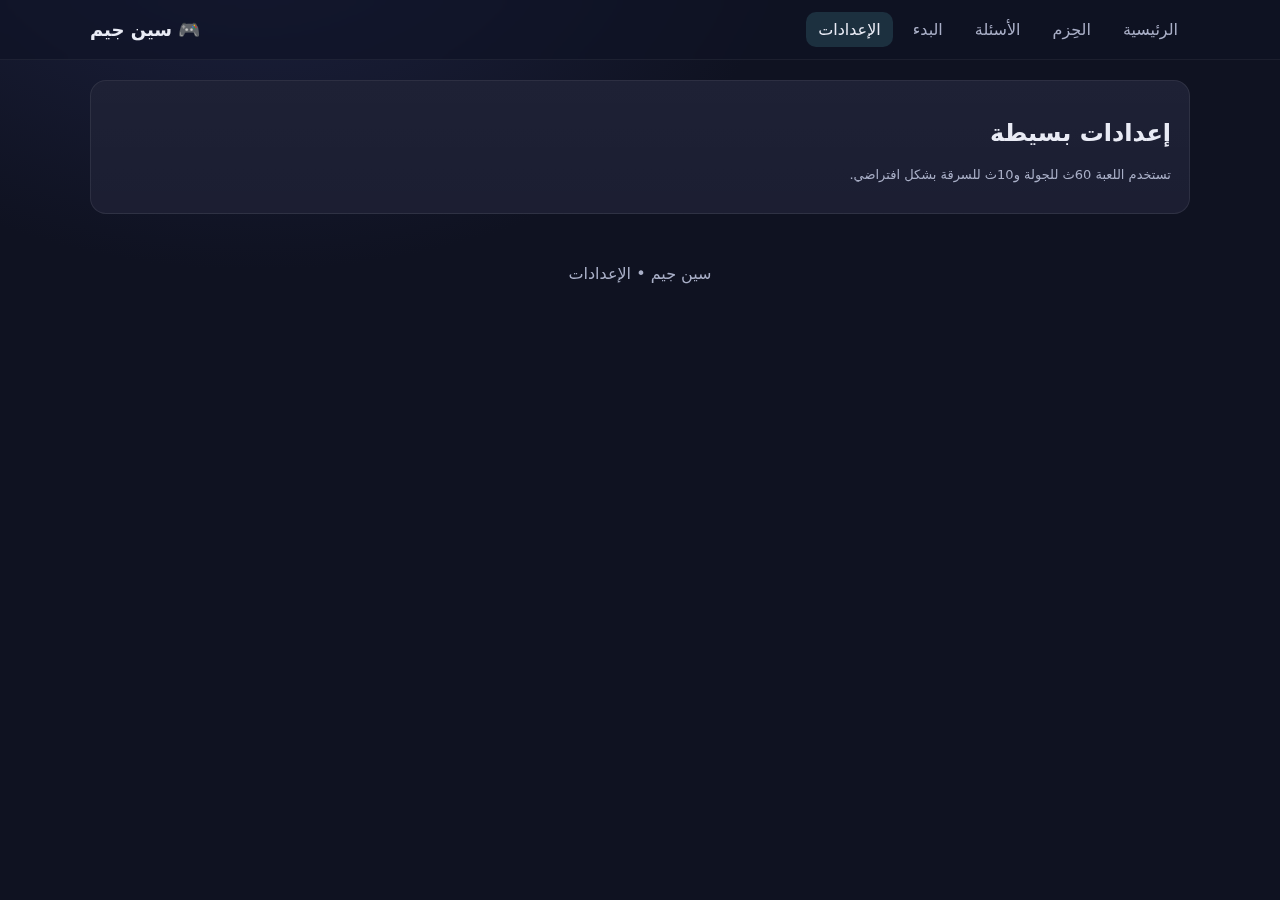
<file: settings.html>
<!doctype html><html lang="ar" dir="rtl"><head>
<meta charset="utf-8"><meta name="viewport" content="width=device-width,initial-scale=1">
<title>سين جيم • الإعدادات</title><link rel="stylesheet" href="/assets/style.css"></head>
<body>
  <header class="nav">
    <div class="container nav-inner">
      <nav class="tabs"><a class="tab" href="/">الرئيسية</a><a class="tab" href="/packs">الحِزم</a><a class="tab" href="/questions">الأسئلة</a><a class="tab" href="/game">البدء</a><a class="tab active" href="/settings">الإعدادات</a></nav>
      <div class="spacer"></div>
      <div class="brand">🎮 سين جيم</div>
    </div>
  </header>
<main class="container"><div class="card"><h2>إعدادات بسيطة</h2><p class="hint">تستخدم اللعبة 60ث للجولة و10ث للسرقة بشكل افتراضي.</p></div></main>
<footer><span>سين جيم • الإعدادات</span></footer></body></html>
</file>
<file: assets/style.css>
:root{--bg:#0f1221;--card:#171a2e;--text:#e9ebf5;--muted:#a9afc7;--accent:#6ee7f3;--danger:#ff6b6b;--radius:16px}
html,body{margin:0;height:100%;background:radial-gradient(1200px 800px at 20% -10%,#1d2240 0%,var(--bg) 45%) no-repeat fixed;color:var(--text);font-family:ui-sans-serif,system-ui,-apple-system,Segoe UI,Roboto,Helvetica,Arial}
a{color:var(--accent);text-decoration:none}
.container{max-width:1100px;margin:0 auto;padding:20px}
header.nav{position:sticky;top:0;z-index:5;backdrop-filter:saturate(140%) blur(8px);background:rgba(15,18,33,.65);border-bottom:1px solid rgba(255,255,255,.06)}
.nav-inner{display:flex;align-items:center;gap:14px;padding:12px 8px}
.brand{font-weight:800;letter-spacing:.2px;font-size:18px}
.spacer{flex:1}
.tabs{display:flex;gap:8px;flex-wrap:wrap}
.tab{padding:8px 12px;border-radius:10px;color:var(--muted)}
.tab.active{background:rgba(110,231,243,.14);color:var(--text)}
main{padding:24px 8px}
.card{background:linear-gradient(180deg,rgba(255,255,255,.03),rgba(255,255,255,.02)),var(--card);border:1px solid rgba(255,255,255,.08);border-radius:var(--radius);padding:18px}
.grid{display:grid;gap:16px}
@media(min-width:760px){.cols-2{grid-template-columns:1fr 1fr}}
.row{display:flex;gap:10px;align-items:center;flex-wrap:wrap}
.btn{padding:10px 14px;border-radius:12px;border:1px solid rgba(255,255,255,.1);background:linear-gradient(180deg,rgba(255,255,255,.05),rgba(255,255,255,.02));color:var(--text);cursor:pointer;font-weight:600}
.btn.primary{border-color:rgba(110,231,243,.35);box-shadow:0 0 0 3px rgba(110,231,243,.15) inset}
.btn.danger{border-color:rgba(255,107,107,.35)}
.input,select,textarea{background:rgba(255,255,255,.04);border:1px solid rgba(255,255,255,.12);border-radius:12px;color:var(--text);padding:10px 12px;width:100%}
.hint{color:var(--muted);font-size:13px}
.tag{display:inline-flex;gap:6px;align-items:center;padding:4px 8px;border-radius:999px;font-size:12px;border:1px solid rgba(255,255,255,.12);background:rgba(255,255,255,.04)}
.list{display:grid;gap:10px}
.list-item{padding:10px 12px;border:1px dashed rgba(255,255,255,.12);border-radius:12px;display:flex;align-items:center;justify-content:space-between}
footer{padding:30px 12px;color:var(--muted);text-align:center}

/* Big category cards */
.catsGrid{display:grid;gap:14px;grid-template-columns:repeat(3,1fr)}
.catCard{background:linear-gradient(180deg,#1c243a,#0d1424);border:1px solid #2b3550;border-radius:16px;padding:14px;cursor:pointer;min-height:120px;display:flex;flex-direction:column;justify-content:space-between}
.catCard.active{outline:2px solid #6c8cff}
.catCard h3{margin:0 0 8px 0;font-size:18px}
.catCard .drop{display:none;margin-top:8px}
.catCard.active .drop{display:block}
.catCard select.input{width:100%}
@media(max-width:900px){ .catsGrid{grid-template-columns:repeat(2,1fr)} }
@media(max-width:640px){ .catsGrid{grid-template-columns:1fr} }
</file>
